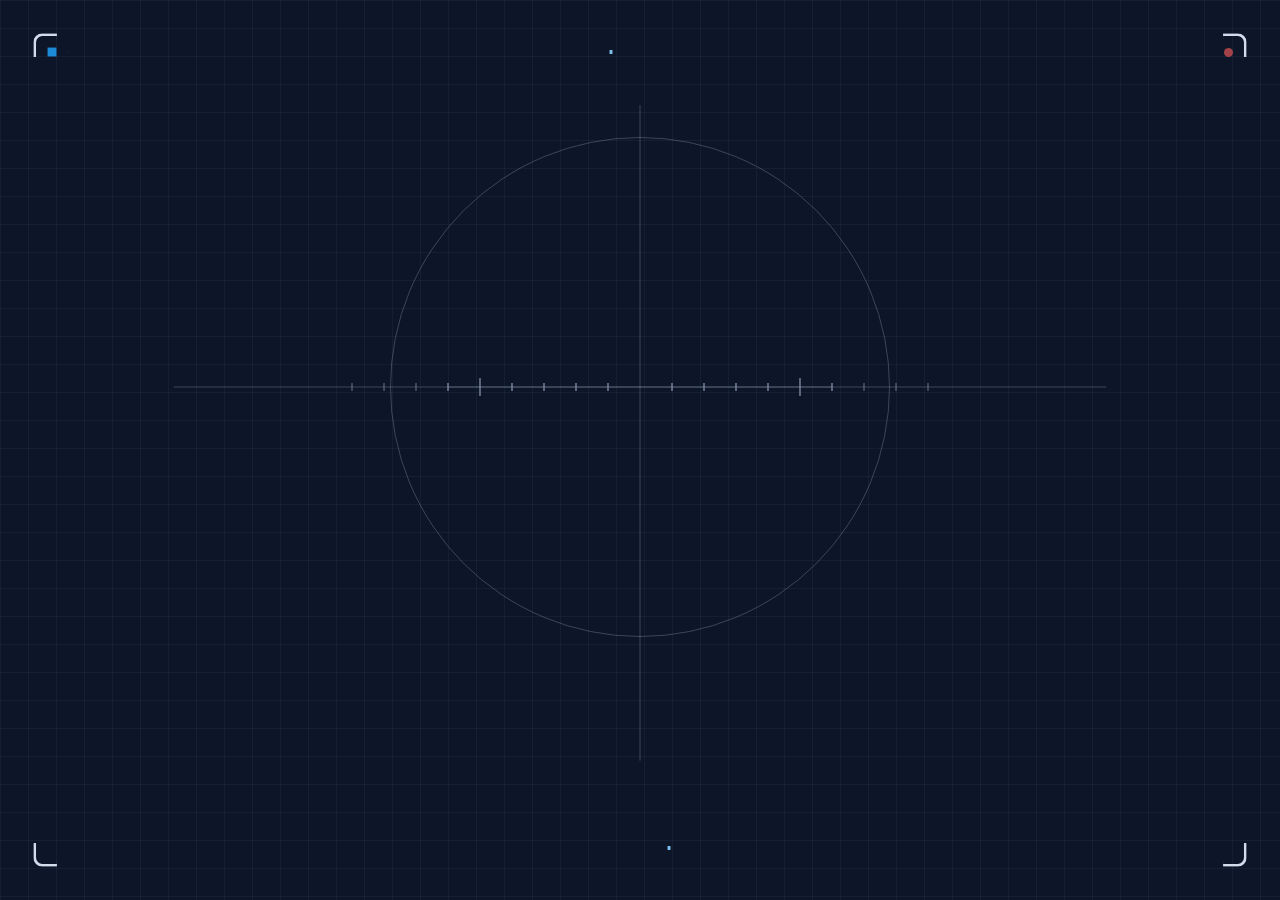
<file: site/index.html>
<!doctype html>
<html lang="en">
<head>
<meta charset="utf-8">
<meta name="viewport" content="width=device-width, initial-scale=1, viewport-fit=cover">
<title>dacint_liaoyuan</title>
<meta name="description" content="dacint_liaoyuan 的个人主页">
<meta name="theme-color" content="#f4f6f8">
<link rel="icon" href="data:image/svg+xml,%3Csvg xmlns='http://www.w3.org/2000/svg' viewBox='0 0 16 16'%3E%3Crect width='16' height='16' rx='3' fill='%233fafe0'/%3E%3Crect x='4.5' y='4.5' width='7' height='7' fill='none' stroke='white' stroke-width='1.5'/%3E%3C/svg%3E">
<link rel="preload" href="fonts/archivo-black-latin.woff2" as="font" type="font/woff2" crossorigin>
<link rel="preload" href="fonts/inter-latin.woff2" as="font" type="font/woff2" crossorigin>
<!-- The loading shell's critical style: it must cover the page before the stylesheet, the big
     pictures and main.js are in. It holds the whole shell (iris, dial, ruler), so a slow styles.css
     cannot delay it; it holds no lettering. Its lines use the stylesheet's colours, set here too. -->
<style>
  :root {
    --paper: #f4f6f8; --paper: color-mix(in srgb, #f4f6f8, #0d1628 calc(100% * var(--dark, 0)));
    --ink: #3c4458; --ink: color-mix(in srgb, #3c4458, #d3dcea calc(100% * var(--light, 0)));
    --ink-soft: #66748a; --ink-soft: color-mix(in srgb, #66748a, #8c9ab2 calc(100% * var(--light, 0)));
    --hair: rgba(60, 68, 88, 0.42); --hair: color-mix(in srgb, rgba(60, 68, 88, 0.42), rgba(196, 210, 234, 0.34) calc(100% * var(--light, 0)));
    --accent: #1c8ad7;
  }
  /* (no scrollbar for the page parsed before its styles: it never scrolls) */
  html, body { margin: 0; min-height: 100%; overflow: hidden; background: var(--paper, #f4f6f8); }
  /* Keep parsed HTML out of the first paint until the opening has its styles and first frame. */
  html.starting .stage, html.starting .stage *, html.starting .pointer { visibility: hidden !important; }
  .strip { opacity: 0; }
  /* The shell (boot.js): drawn in screen pixels round the shot's window, where the opening's guides
     cross. It fades in; at the handoff its paper goes (open) and the opening's first frame shows through
     its rim and ruler, which the opening then draws over. */
  .boot { position: fixed; inset: 0; z-index: 1000; background-color: var(--paper, #f4f6f8); opacity: 0; transition: opacity 0.32s ease, background-color 0.3s ease; }
  .boot[hidden] { display: none; }
  .boot.on { opacity: 1; }
  .boot.done { opacity: 0; pointer-events: none; }
  .boot.open { background-color: transparent; pointer-events: none; }
  .boot-lines { position: absolute; inset: 0; width: 100%; height: 100%; overflow: visible; fill: none; }
  .boot-lines .rim { stroke: var(--ink); stroke-width: 1; }
  .boot-lines .rim-hair, .boot-lines .rule { stroke: var(--hair); stroke-width: 0.75; }
  .boot-lines .blades { stroke: var(--ink); stroke-width: 0.8; }
  .boot-lines .hole { stroke: var(--accent); stroke-width: 1.3; stroke-linejoin: round; }
  .boot-lines .ticks { stroke: var(--ink-soft); stroke-width: 0.75; }
  .boot-lines .fill { stroke: var(--accent); stroke-width: 2.5; }
  /* the dial round the iris turns on its own, never as progress (a layer of its own, so it turns while
     the page is busy); its rim stands in only for a shell without boot.js */
  .boot-dial { position: absolute; left: var(--boot-x, 50%); top: var(--boot-y, 43%); width: calc(2.4 * var(--boot-r, min(140px, 25vw, 15.5vh))); aspect-ratio: 1; translate: -50% -50%; animation: boot-turn 12s linear infinite; transition: opacity 0.25s ease; }
  .boot-dial svg { display: block; width: 100%; height: 100%; overflow: visible; fill: none; stroke: var(--ink); stroke-width: 0.75; }
  .boot-dial * { vector-effect: non-scaling-stroke; }
  .boot.drawn .boot-dial circle { display: none; }
  .boot.opening .boot-dial { animation-play-state: paused; opacity: 0; }
  @keyframes boot-turn { to { rotate: 360deg; } }
  @media (prefers-reduced-motion: reduce) { .boot-dial { animation: none; } }
  /* Refresh/deep-link protection must hold before styles.css: hide the raw page, keep the last fill
     colour, and stop the unlaid-out stage from spilling while the main styles are still pending. */
  html.arriving body { visibility: hidden; }
  html.arriving { background: var(--arrive, #f4f6f8); }
  html.arriving .stage { position: fixed; inset: 0; width: 100vw; height: 100vh; overflow: hidden; }
</style>
<script>
  (() => {
    const root = document.documentElement;
    root.classList.add('starting');
    let stylesSettled = false, queued = false;
    const ready = () => {
      const boot = window.HOME_BOOT, stage = document.getElementById('stage');
      return boot && (boot.timedOut || (stylesSettled && boot.done && stage &&
        (stage.classList.contains('playing') || stage.classList.contains('idle'))));
    };
    const finish = () => {
      root.classList.remove('starting');
      observer.disconnect();
      clearTimeout(watchdog);
    };
    const reveal = () => {
      if (queued || !ready()) return;
      queued = true;
      requestAnimationFrame(() => {
        queued = false;
        if (ready()) finish();
      });
    };
    const observer = new MutationObserver(reveal);
    observer.observe(root, { subtree: true, childList: true, attributes: true, attributeFilter: ['class', 'style', 'hidden'] });
    // Boot owns resource timeouts. This only prevents a missing entry script from hiding the page forever.
    const watchdog = setTimeout(() => {
      if (!window.HOME_BOOT || window.HOME_BOOT.done) finish();
    }, 15000);
    window.__homeStyles = new Promise((resolve) => {
      window.__homeStylesDone = () => { stylesSettled = true; resolve(); reveal(); };
    });
  })();
</script>
<link rel="stylesheet" href="styles.css" media="print" onload="this.media='all'; window.__homeStylesDone && window.__homeStylesDone();" onerror="console.error('styles.css failed'); window.__homeStylesDone && window.__homeStylesDone();">
<noscript><link rel="stylesheet" href="styles.css"></noscript>
<!-- the time of day, before the first paint: a visit at night opens on the night paper. Inlined so a
     hanging external time.js cannot block body parsing or the loading shell. -->
<script>
window.HOME_TIME = (() => {
  'use strict';

  const DEG = Math.PI / 180;
  const PERIODS = ['day', 'dusk', 'night'];
  const MODES = ['auto', ...PERIODS];
  const SKY = { day: [8, 2], night: [-2, -8], period: 6 };
  const PAPER = [[244, 246, 248], [13, 22, 40]];
  const PREFS_KEY = 'home:prefs';
  const ZONES = {
    'Asia/Shanghai': [31.23, 121.47], 'Asia/Urumqi': [43.8, 87.58], 'Asia/Hong_Kong': [22.28, 114.15],
    'Asia/Macau': [22.2, 113.54], 'Asia/Taipei': [25.05, 121.5], 'Asia/Tokyo': [35.65, 139.74],
    'Asia/Seoul': [37.55, 126.97], 'Asia/Singapore': [1.28, 103.85], 'Asia/Kuala_Lumpur': [3.17, 101.7],
    'Asia/Bangkok': [13.75, 100.52], 'Asia/Ho_Chi_Minh': [10.75, 106.67], 'Asia/Saigon': [10.75, 106.67],
    'Asia/Manila': [14.58, 121], 'Asia/Jakarta': [-6.17, 106.8], 'Asia/Kolkata': [22.53, 88.37],
    'Asia/Calcutta': [22.53, 88.37], 'Asia/Dubai': [25.3, 55.3], 'Europe/Moscow': [55.76, 37.62],
    'Europe/London': [51.51, -0.12], 'Europe/Paris': [48.87, 2.33], 'Europe/Berlin': [52.5, 13.37],
    'America/New_York': [40.71, -74.01], 'America/Chicago': [41.85, -87.65], 'America/Denver': [39.74, -104.98],
    'America/Los_Angeles': [34.05, -118.24], 'America/Toronto': [43.65, -79.38], 'America/Vancouver': [49.27, -123.12],
    'America/Sao_Paulo': [-23.53, -46.62], 'Australia/Sydney': [-33.87, 151.22], 'Australia/Melbourne': [-37.82, 144.97],
    'Australia/Brisbane': [-27.47, 153.03], 'Australia/Perth': [-31.95, 115.85], 'Pacific/Auckland': [-36.87, 174.77],
  };

  const smooth = (a, b, x) => { const p = Math.min(1, Math.max(0, (x - a) / (b - a))); return p * p * (3 - 2 * p); };
  const days = ms => ms / 864e5 - 10957.5;

  function place(date) {
    let zone = '';
    try { zone = Intl.DateTimeFormat().resolvedOptions().timeZone || ''; } catch { /* (a browser without it) */ }
    if (ZONES[zone]) return ZONES[zone];
    const year = date.getFullYear(), jan = -new Date(year, 0, 1).getTimezoneOffset(), jul = -new Date(year, 6, 1).getTimezoneOffset();
    return [jan > jul || /^(Australia|Antarctica)\//.test(zone) ? -30 : 35, Math.min(jan, jul) / 4];
  }
  const [lat, lon] = place(new Date());

  function sunAt(ms) {
    const n = days(ms), g = (357.529 + 0.98560028 * n) * DEG;
    const ecliptic = (280.459 + 0.98564736 * n + 1.915 * Math.sin(g) + 0.02 * Math.sin(2 * g)) * DEG, tilt = (23.439 - 3.6e-7 * n) * DEG;
    const ra = Math.atan2(Math.cos(tilt) * Math.sin(ecliptic), Math.cos(ecliptic)), dec = Math.asin(Math.sin(tilt) * Math.sin(ecliptic));
    const hour = (280.46061837 + 360.98564736629 * n + lon) * DEG - ra;
    return Math.asin(Math.sin(lat * DEG) * Math.sin(dec) + Math.cos(lat * DEG) * Math.cos(dec) * Math.cos(hour)) / DEG;
  }

  function sunTimes(ms) {
    const HORIZON = -0.833, STEP = 6e5;
    let last = null, next = null, t0 = ms - 864e5, h0 = sunAt(t0) - HORIZON;
    for (let t = t0 + STEP; t <= ms + 864e5 && !next; t += STEP) {
      const h = sunAt(t) - HORIZON;
      if (h0 < 0 !== h < 0) {
        const event = { rise: h > 0, at: new Date(t - STEP * h / (h - h0)) };
        if (event.at <= ms) last = event;
        else next = event;
      }
      [t0, h0] = [t, h];
    }
    return { last, next };
  }

  function moonAt(ms) {
    const T = days(ms) / 36525, D = (297.8501921 + 445267.1114034 * T) * DEG;
    const M = (357.5291092 + 35999.0502909 * T) * DEG, Mm = (134.9633964 + 477198.8675055 * T) * DEG;
    const i = (180 - D / DEG - 6.289 * Math.sin(Mm) + 2.1 * Math.sin(M) - 1.274 * Math.sin(2 * D - Mm)
      - 0.658 * Math.sin(2 * D) - 0.214 * Math.sin(2 * Mm) - 0.11 * Math.sin(D)) * DEG;
    return { lit: (1 + Math.cos(i)) / 2, waxing: Math.sin(i) > 0 };
  }

  function at(date, mode) {
    const ms = +date, h = sunAt(ms), moon = moonAt(ms);
    const real = h > SKY.period ? 'day' : h < -SKY.period ? 'night' : 'dusk';
    const time = { mode: MODES.includes(mode) ? mode : 'auto', real, sun: sunTimes(ms), moon: { lit: moon.lit, right: moon.waxing !== lat < 0 } };
    if (time.mode !== 'auto') {
      const night = time.mode === 'night';
      return { ...time, period: time.mode, sky: PERIODS.indexOf(time.mode), dark: night ? 1 : 0, light: night ? 1 : 0 };
    }
    const p = smooth(SKY.period, -SKY.period, h), dark = p * p * (3 - 2 * p);
    const sky = smooth(SKY.day[0], SKY.day[1], h) + smooth(SKY.night[0], SKY.night[1], h);
    return { ...time, period: real, sky, dark, light: dark >= 0.5 ? 1 : 0 };
  }

  function paper(time, smoothly) {
    const root = document.documentElement;
    if (smoothly) root.classList.add('time-ease');
    root.style.setProperty('--dark', time.dark.toFixed(3));
    root.style.setProperty('--light', String(time.light));
    const meta = document.querySelector('meta[name="theme-color"]');
    if (meta) meta.content = `rgb(${PAPER[0].map((v, i) => Math.round(v + (PAPER[1][i] - v) * time.dark)).join(', ')})`;
  }

  let mode = 'auto';
  try { mode = (JSON.parse(sessionStorage.getItem(PREFS_KEY) || 'null') || {}).time; } catch { /* no storage: the time now */ }
  paper(at(new Date(), mode), false);
  return { PERIODS, MODES, at, paper };
})();
</script>
<!-- the opening's loading shell, before main.js: a first visit still waiting for its pictures 0.6 s
     after it was opened gets a camera iris over a ruler, not a blank page, and the pictures start coming
     in from here rather than once main.js is in (boot.js; no lettering). Async so a hanging request
     cannot block body parsing or main.js's own fallback controller. -->
<script src="boot.js" async fetchpriority="high"></script>
<!-- a visit that opens straight on the opening screen or a section (a refresh, a link to a section) is
     kept hidden until main.js can show it whole (arrive), so that it does not flash its first states on
     the way: the browser keeps the page it came from up meanwhile, or shows the fill's colour as it was
     last in this visit. The inline critical style keeps it hidden before styles.css; main.js's arrive()
     owns the normal reveal once the picture, its sharp layer, the fill, the fonts and the styles are ready.
     15 s is only a bounded safety fallback for a main.js that never arrives, not a readiness signal. -->
<script>
  (() => {
    let seen = false, fill = null;
    try {
      seen = Boolean(sessionStorage.getItem('home:opening-seen'));
      fill = sessionStorage.getItem('home:fill');
    } catch { /* no storage: the opening plays */ }
    if (!seen && !/^#(about|projects|contact|settings)$/.test(location.hash)) return;
    const root = document.documentElement;
    root.classList.add('arriving');
    if (fill) root.style.setProperty('--arrive', fill);
    setTimeout(() => root.classList.remove('arriving'), 15000);
  })();
</script>
</head>
<body>
<!-- The opening's loading shell (boot.js): a camera iris over a ruler, no lettering. It stays hidden
     until a first visit has waited 0.6 s for the opening's pictures; its look is in the critical style
     above, its lines are drawn by boot.js, and the dial is here so that it turns without it. -->
<div class="boot" id="boot" hidden>
  <svg class="boot-lines" aria-hidden="true"></svg>
  <div class="boot-dial" aria-hidden="true"><svg viewBox="-1.2 -1.2 2.4 2.4"><circle r="1"/><path d="M1.050 .000L1.170 .000M1.037 .164L1.106 .175M.999 .324L1.065 .346M.936 .477L.998 .508M.849 .617L.906 .658M.742 .742L.827 .827M.617 .849L.658 .906M.477 .936L.508 .998M.324 .999L.346 1.065M.164 1.037L.175 1.106M.000 1.050L.000 1.170M-.164 1.037L-.175 1.106M-.324 .999L-.346 1.065M-.477 .936L-.508 .998M-.617 .849L-.658 .906M-.742 .742L-.827 .827M-.849 .617L-.906 .658M-.936 .477L-.998 .508M-.999 .324L-1.065 .346M-1.037 .164L-1.106 .175M-1.050 .000L-1.170 .000M-1.037 -.164L-1.106 -.175M-.999 -.324L-1.065 -.346M-.936 -.477L-.998 -.508M-.849 -.617L-.906 -.658M-.742 -.742L-.827 -.827M-.617 -.849L-.658 -.906M-.477 -.936L-.508 -.998M-.324 -.999L-.346 -1.065M-.164 -1.037L-.175 -1.106M0 -1.050L0 -1.170M.164 -1.037L.175 -1.106M.324 -.999L.346 -1.065M.477 -.936L.508 -.998M.617 -.849L.658 -.906M.742 -.742L.827 -.827M.849 -.617L.906 -.658M.936 -.477L.998 -.508M.999 -.324L1.065 -.346M1.037 -.164L1.106 -.175"/></svg></div>
</div>
<main class="stage" id="stage">
  <!-- The paper, under the window: construction lines through the shot at the start, then
       ornaments in the margins (outline squares on diagonals, cross marks, pixel squares, bars in
       the bottom corners) and, with HELLO, butterflies and transparent blue-bird feather ornaments.
       No content in the margins; the window covers it all when it opens out. -->
  <svg class="guides" id="guides" aria-hidden="true">
    <defs>
      <pattern id="blinds" width="5" height="5" patternUnits="userSpaceOnUse" patternTransform="rotate(48)">
        <rect width="2" height="5"/>
      </pattern>
      <linearGradient id="fadeBar">
        <stop offset="0" stop-color="#1c8ad7"/><stop offset="1" stop-color="#bfe3f4"/>
      </linearGradient>
    </defs>
  </svg>

  <!-- The camera's window onto the world: sky above, the scene illustration below. It is a framed
       shot during the opening and opens out to the whole screen when the camera lands. -->
  <div class="window" id="window">
    <div class="world">
      <div class="sky" id="sky"></div>
      <!-- the stars and the moon at night, the evening star at dusk: fixed in the window -->
      <canvas class="stars" id="stars" aria-hidden="true"></canvas>
      <img class="cloud" data-sky="far" alt="" aria-hidden="true">
      <img class="cloud" data-sky="tower" alt="" aria-hidden="true">
      <img class="cloud" data-sky="mid" alt="" aria-hidden="true">
      <!-- the ground under the sky: the scene illustration, all of it, on its own colours spread
           round it where it leaves the window empty; on the opening screen the ornament is drawn on
           them (its planes, then its lines and birds; main.js) -->
      <div class="scene" id="scene">
        <div class="scene-fill" id="sceneFill" aria-hidden="true"><canvas></canvas><svg class="meet-planes" id="meetPlanes"></svg><svg class="meet" id="meet"></svg><canvas class="scene-light" id="sceneLight"></canvas></div>
        <div class="scene-pic" id="scenePic">
          <div class="scene-push" id="scenePush">
            <div class="scene-breath">
              <img class="far" id="sceneFar" alt="">
              <img class="near" id="sceneNear" alt="" aria-hidden="true">
            </div>
          </div>
        </div>
      </div>
      <!-- the cloud sea: a deck of low cloud lying on the picture, the surf's high tide -->
      <canvas class="sea" id="sea" aria-hidden="true"></canvas>
      <img class="cloud" data-sky="near" alt="" aria-hidden="true">
    </div>

    <!-- A strip of semiconductor equations across the sky, after the strips of atmospheric
         equations in the Adachi video. Decoration only: the light washes it out long before the
         end, and the final screen has no equations. -->
    <div class="strip" id="strip" aria-hidden="true">
      <div class="row">
        <!-- electron current: drift plus diffusion -->
        <math><msub><mi>J</mi><mi>n</mi></msub><mo>=</mo><mi>q</mi><msub><mi>μ</mi><mi>n</mi></msub><mi>n</mi><mi>E</mi><mo>+</mo><mi>q</mi><msub><mi>D</mi><mi>n</mi></msub><mfrac><mrow><mo>∂</mo><mi>n</mi></mrow><mrow><mo>∂</mo><mi>x</mi></mrow></mfrac></math>
        <!-- hole current -->
        <math><msub><mi>J</mi><mi>p</mi></msub><mo>=</mo><mi>q</mi><msub><mi>μ</mi><mi>p</mi></msub><mi>p</mi><mi>E</mi><mo>−</mo><mi>q</mi><msub><mi>D</mi><mi>p</mi></msub><mfrac><mrow><mo>∂</mo><mi>p</mi></mrow><mrow><mo>∂</mo><mi>x</mi></mrow></mfrac></math>
        <!-- electron continuity -->
        <math><mfrac><mrow><mo>∂</mo><mi>n</mi></mrow><mrow><mo>∂</mo><mi>t</mi></mrow></mfrac><mo>=</mo><mfrac><mn>1</mn><mi>q</mi></mfrac><mfrac><mrow><mo>∂</mo><msub><mi>J</mi><mi>n</mi></msub></mrow><mrow><mo>∂</mo><mi>x</mi></mrow></mfrac><mo>+</mo><msub><mi>G</mi><mi>n</mi></msub><mo>−</mo><msub><mi>R</mi><mi>n</mi></msub></math>
        <!-- Poisson's equation -->
        <math><mfrac><mrow><msup><mo>∂</mo><mn>2</mn></msup><mi>ψ</mi></mrow><mrow><mo>∂</mo><msup><mi>x</mi><mn>2</mn></msup></mrow></mfrac><mo>=</mo><mo>−</mo><mfrac><mi>q</mi><msub><mi>ε</mi><mi>si</mi></msub></mfrac><mrow><mo>(</mo><mi>p</mi><mo>−</mo><mi>n</mi><mo>+</mo><msubsup><mi>N</mi><mi>D</mi><mo>+</mo></msubsup><mo>−</mo><msubsup><mi>N</mi><mi>A</mi><mo>−</mo></msubsup><mo>)</mo></mrow></math>
      </div>
      <div class="row">
        <!-- MOSFET square law -->
        <math><msub><mi>I</mi><mi>D</mi></msub><mo>=</mo><mfrac><mrow><msub><mi>μ</mi><mi>n</mi></msub><msub><mi>C</mi><mi>ox</mi></msub></mrow><mn>2</mn></mfrac><mfrac><mi>W</mi><mi>L</mi></mfrac><msup><mrow><mo>(</mo><msub><mi>V</mi><mi>GS</mi></msub><mo>−</mo><msub><mi>V</mi><mi>th</mi></msub><mo>)</mo></mrow><mn>2</mn></msup></math>
        <!-- threshold voltage -->
        <math><msub><mi>V</mi><mi>th</mi></msub><mo>=</mo><msub><mi>V</mi><mi>FB</mi></msub><mo>+</mo><mn>2</mn><msub><mi>φ</mi><mi>F</mi></msub><mo>+</mo><mfrac><msqrt><mn>2</mn><mi>q</mi><msub><mi>ε</mi><mi>si</mi></msub><msub><mi>N</mi><mi>A</mi></msub><mrow><mo>(</mo><mn>2</mn><msub><mi>φ</mi><mi>F</mi></msub><mo>)</mo></mrow></msqrt><msub><mi>C</mi><mi>ox</mi></msub></mfrac></math>
        <!-- Einstein relation -->
        <math><msub><mi>D</mi><mi>n</mi></msub><mo>=</mo><mfrac><mrow><mi>k</mi><mi>T</mi></mrow><mi>q</mi></mfrac><msub><mi>μ</mi><mi>n</mi></msub></math>
        <!-- dynamic power -->
        <math><msub><mi>P</mi><mi>dyn</mi></msub><mo>=</mo><mi>α</mi><msub><mi>C</mi><mi>L</mi></msub><msubsup><mi>V</mi><mi>DD</mi><mn>2</mn></msubsup><mi>f</mi></math>
        <span class="tail"><i></i><i></i><i></i></span>
      </div>
    </div>
    <div class="glow" id="glow" aria-hidden="true"></div>
    <!-- sakura petals riding in on the light -->
    <canvas class="petals" id="petals" aria-hidden="true"></canvas>
    <!-- a shade behind the section index, so the white index holds on bright pictures (the one
         behind the name hangs on the name itself) -->
    <div class="index-shade" id="indexShade" aria-hidden="true"></div>

    <svg class="lens" id="lens" aria-hidden="true"></svg>
    <!-- the surf: in the fall the sky comes up the window like the tide, in cloud and blue sky, the
         top edge being the shore; the petals, the marks and the speed lines run up under it -->
    <canvas class="surf" id="surf" aria-hidden="true"></canvas>
    <div class="tiles" id="tiles" aria-hidden="true"></div>
    <div class="window-flash" id="windowFlash" aria-hidden="true"></div>
  </div>

  <svg class="flock" id="flock" aria-hidden="true"></svg>
  <svg class="hello" id="hello" aria-hidden="true"></svg>
  <canvas class="dust" id="dust" aria-hidden="true"></canvas>

  <!-- Viewfinder marks round the screen edge, after the blue-sky film: corners, three small
       squares, two dash groups, side meters and a record light, plus a ruler beside the window
       during the shot. They stay (in white) over the opened picture. -->
  <div class="hud" id="hud" aria-hidden="true">
    <i class="corner tl"></i><i class="corner tr"></i><i class="corner bl"></i><i class="corner br"></i>
    <div class="marks"><i></i><i></i><i></i></div>
    <div class="dashes top"><i></i><i></i><i></i><i></i></div>
    <div class="dashes bottom"><i></i><i></i><i></i><i></i></div>
    <svg class="meters" id="meters"><path class="ticks" id="meterTicks"/><path class="ticks" id="meterTicksRight"/><line class="level" id="meterLevel"/></svg>
    <div class="rec"><i></i></div>
    <div class="ruler" id="ruler"></div>
  </div>

  <header class="identity" id="identity">
    <div class="deco top" aria-hidden="true"><i data-part="thick"></i><i data-part="thin"></i></div>
    <h1 class="name">dacint_liaoyuan</h1>
    <div class="deco bottom" aria-hidden="true">
      <i data-part="dot"></i><i data-part="dash"></i><i data-part="square"></i><i data-part="blinds"></i>
    </div>
  </header>

  <!-- The section index, like a viewfinder's focus points: a numbered square for the opening
       screen, one for each section and the last one for the settings, on a focus scale (main.js
       draws it). Opening a section docks the window aside and the panel below fills the paper beside
       it. A square's title comes up beside it only while the pointer rests on it or the keyboard's
       focus is on it (an open section shows its own). The digit keys open them too (the keys are
       drawn only on the settings' keyboard, not beside the squares). -->
  <nav class="index" id="index" aria-label="Sections">
    <a href="#" data-tab="home" aria-label="Home" aria-keyshortcuts="0"><b aria-hidden="true">00</b></a>
    <a href="#about" data-tab="about" aria-keyshortcuts="1"><span>ABOUT</span><b aria-hidden="true">01</b></a>
    <a href="#projects" data-tab="projects" aria-keyshortcuts="2"><span>PROJECTS</span><b aria-hidden="true">02</b></a>
    <a href="#contact" data-tab="contact" aria-keyshortcuts="3"><span>CONTACT</span><b aria-hidden="true">03</b></a>
    <a href="#settings" data-tab="settings" aria-keyshortcuts="4"><span>SETTINGS</span><b aria-hidden="true">04</b></a>
    <i class="brackets" aria-hidden="true"></i>
  </nav>

  <!-- The divider between the docked picture and the section, on a wide screen: drag it to give the
       picture more or less of the width (double-click: the usual split); B, or Enter on it, folds the
       picture away behind the section, and then it waits on the screen's left edge to bring the
       picture back (a click: as it was; a drag: as wide as dragged). -->
  <div class="divider" id="divider" role="separator" tabindex="0" aria-orientation="vertical" aria-controls="window"
       aria-label="Picture width" aria-valuemin="0" aria-valuemax="100" aria-keyshortcuts="B" hidden>
    <i class="grip" aria-hidden="true"></i>
  </div>

  <!-- The sections, and the settings after them. Grey bars (.sk) stand in for the words until they
       are written. With the picture folded away the section comes back in a wide column across the
       middle of the screen, laid out across it, in white on a frosted block straight on the picture. -->
  <div class="panel" id="panel" inert>
    <section class="pane" data-tab="about" aria-labelledby="about-title" tabindex="-1" hidden>
      <!-- The words come from content/about.zh.md and about.en.md (tools/build_about.py writes them
           in between the markers; edit those files, not this). With both written, a 中 / EN switch
           by the title picks the language (main.js). -->
      <div class="pane-head">
        <h2 class="pane-title" id="about-title">ABOUT</h2>
        <!-- about-switch:start -->
        <div class="lang-switch" id="langSwitch" role="group" aria-label="Language">
          <button type="button" data-lang="zh" lang="zh-CN" aria-pressed="true">中</button>
          <button type="button" data-lang="en" lang="en" aria-pressed="false">EN</button>
        </div>
        <!-- about-switch:end -->
      </div>
      <div class="pane-rules" aria-hidden="true"><i></i><i></i></div>
      <div class="about-text">
        <!-- about-text:start -->
        <div class="about-lang" data-lang="zh" lang="zh-CN">
          <p>【示例，请换成你自己的介绍】这里是 ABOUT 的第一段。你可以在编辑器里随手折行，网页上会接成一整段，中文之间不会多出空格。<strong>加粗的字</strong>会显示成粗体。</p>
          <p>这是第二段：空一行就是新段落。站外链接像 <a href="https://github.com/dacintliaoyuan" target="_blank" rel="noopener">GitHub<span class="sr-only">（在新标签页打开）</span></a> 这样写，会在新标签页打开；站内链接像 <a href="#projects">看看项目</a> 这样写，会在本页跳转。</p>
        </div>
        <div class="about-lang" data-lang="en" lang="en" hidden>
          <p>[Sample — replace with your own words] This is the first paragraph of ABOUT. Lines broken in the editor are joined into one paragraph, with a space between English words. <strong>Bold words</strong> show in bold.</p>
          <p>A blank line starts a second paragraph. A link elsewhere, like <a href="https://github.com/dacintliaoyuan" target="_blank" rel="noopener">GitHub<span class="sr-only"> (opens in a new tab)</span></a>, opens in a new tab; one on the page, like <a href="#projects">the projects</a>, stays here.</p>
        </div>
        <!-- about-text:end -->
      </div>
    </section>
    <section class="pane" data-tab="projects" aria-labelledby="projects-title" tabindex="-1" hidden>
      <h2 class="pane-title" id="projects-title">PROJECTS</h2>
      <div class="pane-rules" aria-hidden="true"><i></i><i></i></div>
      <!-- specimen plates, two to a row: a picture over a dimension line, a name and a line or two -->
      <div class="projects" aria-hidden="true">
        <article class="plate">
          <div class="plate-shot"><i class="cross"></i><i class="tick tl"></i><i class="tick br"></i></div>
          <div class="plate-dim"></div><i class="sk head" style="--w: 70%"></i><i class="sk" style="--w: 92%"></i><i class="sk" style="--w: 58%"></i>
        </article>
        <article class="plate">
          <div class="plate-shot"><i class="cross"></i><i class="tick tl"></i><i class="tick br"></i></div>
          <div class="plate-dim"></div><i class="sk head" style="--w: 70%"></i><i class="sk" style="--w: 92%"></i><i class="sk" style="--w: 58%"></i>
        </article>
        <article class="plate">
          <div class="plate-shot"><i class="cross"></i><i class="tick tl"></i><i class="tick br"></i></div>
          <div class="plate-dim"></div><i class="sk head" style="--w: 70%"></i><i class="sk" style="--w: 92%"></i><i class="sk" style="--w: 58%"></i>
        </article>
        <article class="plate">
          <div class="plate-shot"><i class="cross"></i><i class="tick tl"></i><i class="tick br"></i></div>
          <div class="plate-dim"></div><i class="sk head" style="--w: 70%"></i><i class="sk" style="--w: 92%"></i><i class="sk" style="--w: 58%"></i>
        </article>
      </div>
    </section>
    <!-- How to reach the owner: GitHub (opens in a new tab) and e-mail (a click copies the address,
         which main.js puts together from data-user and data-host so that it is not written out in the
         page). Each shows a label over the account and a mark for what a click does. -->
    <section class="pane" data-tab="contact" aria-labelledby="contact-title" tabindex="-1" hidden>
      <h2 class="pane-title" id="contact-title">CONTACT</h2>
      <div class="pane-rules" aria-hidden="true"><i></i><i></i></div>
      <ul class="contact">
        <li>
          <a class="reach" href="https://github.com/dacintliaoyuan" target="_blank" rel="noopener">
            <span class="ico" aria-hidden="true"><svg viewBox="0 0 24 24"><path class="fill" d="M12 .5a11.5 11.5 0 0 0-3.64 22.41c.58.1.79-.25.79-.56v-2c-3.2.7-3.88-1.37-3.88-1.37-.52-1.33-1.28-1.69-1.28-1.69-1.04-.71.08-.7.08-.7 1.16.08 1.77 1.19 1.77 1.19 1.03 1.76 2.7 1.25 3.36.96.1-.75.4-1.25.73-1.54-2.56-.29-5.25-1.28-5.25-5.68 0-1.25.45-2.28 1.18-3.08-.12-.29-.51-1.46.11-3.04 0 0 .97-.31 3.17 1.18a11 11 0 0 1 5.77 0c2.2-1.49 3.17-1.18 3.17-1.18.62 1.58.23 2.75.11 3.04.74.8 1.18 1.83 1.18 3.08 0 4.41-2.69 5.39-5.26 5.67.41.36.78 1.06.78 2.14v3.17c0 .31.21.67.8.56A11.5 11.5 0 0 0 12 .5z"/></svg></span>
            <span class="reach-text"><b>GITHUB</b><span class="reach-id">@dacintliaoyuan</span><span class="sr-only"> (opens in a new tab)</span></span>
            <svg class="reach-go" viewBox="0 0 24 24" aria-hidden="true"><path d="M7 17 17 7M9 7h8v8"/></svg>
          </a>
        </li>
        <li>
          <button class="reach" type="button" id="mail" data-user="dacint0721" data-host="gmail.com">
            <span class="ico" aria-hidden="true"><svg viewBox="0 0 24 24"><rect x="3.5" y="6" width="17" height="12"/><path d="M3.5 7l8.5 6 8.5-6"/></svg></span>
            <span class="reach-text"><b>EMAIL</b><span class="reach-id"></span></span>
            <svg class="reach-go" viewBox="0 0 24 24" aria-hidden="true"><g class="copy"><rect x="8.5" y="8.5" width="11" height="11" rx="1.5"/><path d="M15.5 8.5v-3h-11v11h4"/></g><path class="done" d="M5 12.5l4.5 4.5L19 7.5"/></svg>
          </button>
          <span class="sr-only" id="mailSaid" aria-live="polite"></span>
        </li>
      </ul>
    </section>
    <!-- The settings (04), opened like a section; they fold the picture away by themselves, so its
         blur shows. Blur: the frosted block behind a section's text, and the picture itself (each
         ruler runs from none to the most, a taller tick at the usual). Time: the time of day the sky,
         the page and the pictures follow, the visitor's own (auto) or one chosen, with what it is now
         and the sun's last and next rising or setting under them (main.js). Background: the scene
         illustration, a random one or one kept for the visit (main.js adds a tile for each, cropped as
         the picture fills the screen). Shortcuts: a 75% keyboard with the page's own keys in blue;
         main.js draws it, says what a key does when it is pointed at and lights the keys pressed. A
         phone gets the time and the pictures only. -->
    <section class="pane settings" data-tab="settings" aria-labelledby="settings-title" tabindex="-1" hidden>
      <div class="set-lead">
        <h2 class="pane-title" id="settings-title">SETTINGS</h2>
        <div class="pane-rules" aria-hidden="true"><i></i><i></i></div>
        <div class="set-part set-blur">
          <h3 class="set-head">BLUR</h3>
          <label class="set-row"><span>Behind text</span><input class="ruler" id="glass" type="range" min="0" max="1" step="0.05" value="0.5" style="--def: 0.5"></label>
          <label class="set-row"><span>Whole picture</span><input class="ruler" id="blur" type="range" min="0" max="1" step="0.05" value="0" style="--def: 0"></label>
        </div>
        <div class="set-part set-time">
          <h3 class="set-head" id="time-title">TIME</h3>
          <div class="times" id="times" role="group" aria-labelledby="time-title">
            <button class="time" type="button" data-time="auto" aria-label="Auto" aria-pressed="true">
              <svg viewBox="0 0 24 24" aria-hidden="true"><circle cx="12" cy="12" r="8.5"/><path d="M12 6.5V12l3.5 2.2"/></svg>
              <span aria-hidden="true">AUTO</span>
            </button>
            <button class="time" type="button" data-time="day" aria-label="Day" aria-pressed="false">
              <svg viewBox="0 0 24 24" aria-hidden="true"><circle cx="12" cy="12" r="4"/><path d="M12 3v2M12 19v2M3 12h2M19 12h2M5.6 5.6 7 7M17 17l1.4 1.4M5.6 18.4 7 17M17 7l1.4-1.4"/></svg>
              <span aria-hidden="true">DAY</span>
            </button>
            <button class="time" type="button" data-time="dusk" aria-label="Dusk" aria-pressed="false">
              <svg viewBox="0 0 24 24" aria-hidden="true"><path d="M3 17h18M6.5 17a5.5 5.5 0 0 1 11 0M12 6.5v2M6 9.5l1.3 1.3M18 9.5l-1.3 1.3M8 21h8"/></svg>
              <span aria-hidden="true">DUSK</span>
            </button>
            <button class="time" type="button" data-time="night" aria-label="Night" aria-pressed="false">
              <svg viewBox="0 0 24 24" aria-hidden="true"><path d="M15 4.2a8 8 0 1 0 4.8 13.6A6.4 6.4 0 0 1 15 4.2Z"/></svg>
              <span aria-hidden="true">NIGHT</span>
            </button>
          </div>
          <p class="time-now" id="timeNow"></p>
        </div>
      </div>
      <div class="set-part set-bg">
        <h3 class="set-head" id="background-title">BACKGROUND</h3>
        <div class="picks" id="picks" role="group" aria-labelledby="background-title">
          <button class="pick random" type="button" aria-label="Random" aria-pressed="true">
            <svg viewBox="0 0 24 24" aria-hidden="true"><path d="M3 7h3.5c4.5 0 6.5 10 11 10H21M17.5 13.5 21 17l-3.5 3.5M3 17h3.5c1.6 0 2.8-1.3 3.8-3M21 7h-3.5c-1.6 0-2.8 1.3-3.8 3M17.5 3.5 21 7l-3.5 3.5"/></svg>
            <span aria-hidden="true">RANDOM</span>
          </button>
        </div>
      </div>
      <div class="set-part set-keys">
        <h3 class="set-head" id="shortcuts-title">SHORTCUTS</h3>
        <div class="kb" id="kb" aria-hidden="true"></div>
        <div class="kb-say" id="kbSay" aria-hidden="true"></div>
        <ul class="sr-only" id="kbList" aria-labelledby="shortcuts-title"></ul>
      </div>
    </section>
  </div>

  <button class="replay" id="replay" type="button" aria-label="Replay intro" aria-keyshortcuts="R">
    <svg viewBox="0 0 24 24" aria-hidden="true"><path d="M4.5 12a7.5 7.5 0 1 0 2.2-5.3M4.5 4v4h4"/></svg>
  </button>

  <div class="shutter" id="shutter" aria-hidden="true"></div>
</main>
<script src="assets/manifest.js" defer></script>
<script src="pointer-art.js" defer></script>
<script src="pointer.js" defer></script>
<script src="main.js" defer></script>
</body>
</html>
</file>
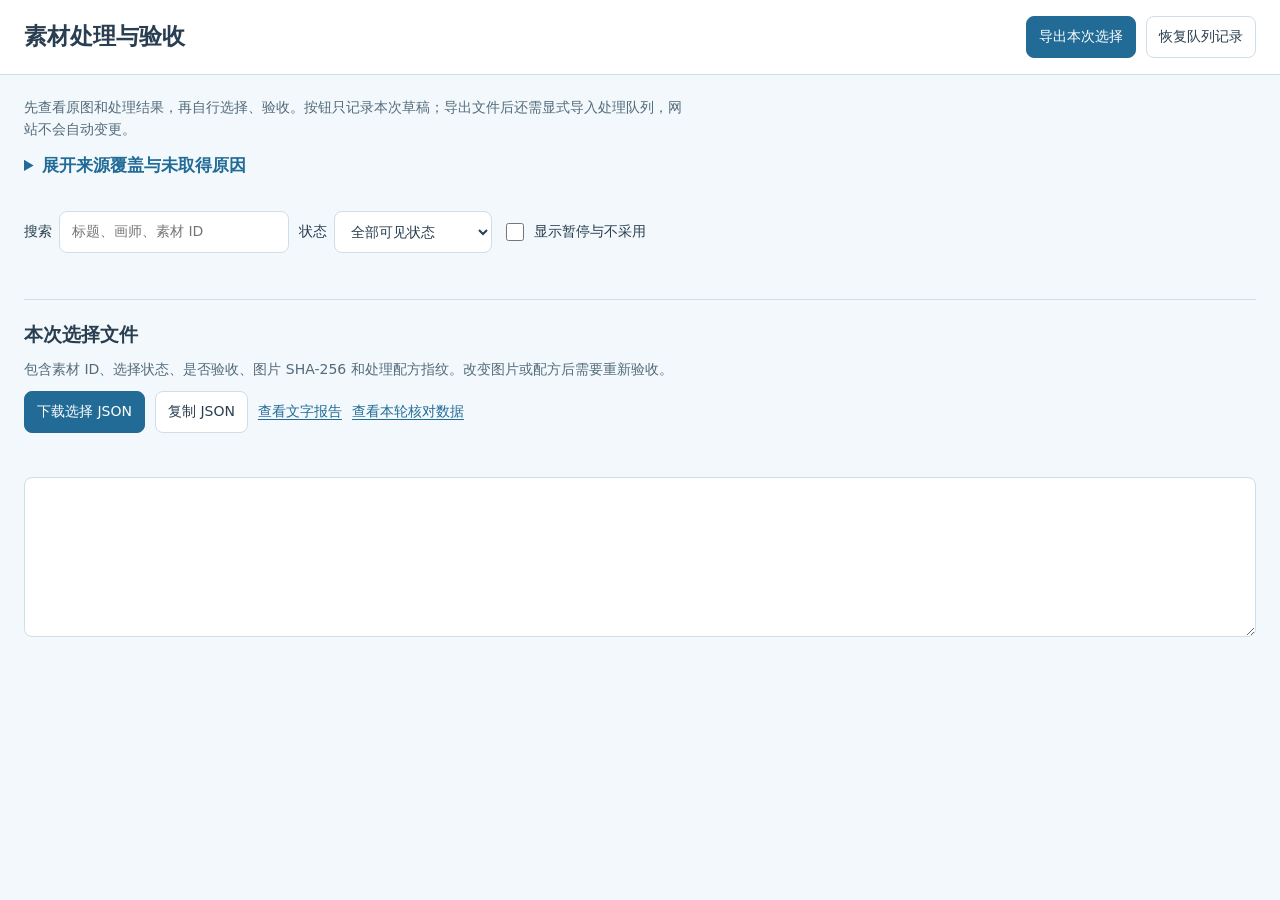
<file: tools/art_pipeline_review.html>
<!doctype html>
<html lang="zh-CN">
<head>
<meta charset="utf-8"><meta name="viewport" content="width=device-width,initial-scale=1">
<title>素材处理与验收</title>
<style>
:root{color-scheme:light;--paper:#fff;--surface:#f2f8fb;--ink:#293e50;--muted:#536b7b;--line:#cfdee7;--blue:#216b96;--tint:#deedf5;--warn:#913f2d;--warn-bg:#fff0e8;--ok:#246044;--ok-bg:#e4f3e9}
*{box-sizing:border-box}body{margin:0;color:var(--ink);background:var(--surface);font:14px/1.55 system-ui,"Microsoft YaHei",sans-serif}a{color:var(--blue);text-underline-offset:3px}button,input,select,textarea{font:inherit;color:inherit}button,select,input[type=search]{border:1px solid var(--line);border-radius:8px;background:var(--paper);min-height:42px;padding:8px 12px}button{cursor:pointer}button:hover:not(:disabled),select:hover{border-color:var(--blue)}button:active:not(:disabled){background:var(--tint)}button:disabled{opacity:.55;cursor:not-allowed}.primary{background:var(--blue);color:var(--paper);border-color:var(--blue)}.primary:active:not(:disabled){background:#185779}button:focus-visible,a:focus-visible,input:focus-visible,select:focus-visible,summary:focus-visible,textarea:focus-visible,[tabindex]:focus-visible{outline:2px solid var(--blue);outline-offset:3px}input,textarea{caret-color:var(--blue)}::selection{background:#badced;color:var(--ink)}*{scrollbar-color:#86aabd var(--surface);scrollbar-width:thin}[hidden]{display:none!important}h1{font-size:23px;line-height:1.3;margin:0}h2{font-size:19px;margin:0 0 10px}p{margin:0 0 10px}.hint,.meta{color:var(--muted)}.hint{max-width:74ch}.meta,.count{font-variant-numeric:tabular-nums}header{padding:16px 24px;border-bottom:1px solid var(--line);background:var(--paper);display:flex;align-items:center;justify-content:space-between;gap:12px;flex-wrap:wrap}.actions,.controls,.filters{display:flex;align-items:center;gap:10px;flex-wrap:wrap}main{max-width:1560px;margin:auto;padding:22px 24px}.coverage{margin-bottom:24px}.coverage>summary{font-size:17px;font-weight:650;cursor:pointer;padding:0 0 8px;color:var(--blue)}.source-counts{color:var(--muted);margin-bottom:12px}.source-scroll{overflow:auto;border-top:1px solid var(--line)}table{border-collapse:collapse;width:100%;min-width:650px}th,td{text-align:left;vertical-align:top;padding:10px;border-bottom:1px solid var(--line)}th{font-weight:600;color:var(--muted);white-space:nowrap}td{max-width:400px;overflow-wrap:anywhere}.source-note{white-space:pre-wrap;margin-top:6px}.source-detail{font-size:13px;color:var(--muted)}.filters{margin:18px 0}.filters label{display:flex;align-items:center;gap:7px}.filters input[type=search]{width:230px;max-width:100%;min-width:0}.filters input[type=checkbox]{accent-color:var(--blue);width:18px;height:18px}.count{color:var(--muted)}.grid{display:grid;grid-template-columns:repeat(4,minmax(0,1fr));gap:20px}.artwork{min-width:0;background:var(--paper);border:1px solid var(--line);border-radius:12px;overflow:hidden;scroll-margin-top:18px}.preview{display:flex;align-items:center;justify-content:center;background:#e8f0f5;height:275px;text-decoration:none;color:var(--muted);cursor:zoom-in}.preview img{display:block;width:100%;height:100%;object-fit:contain}.art-body{padding:13px;display:grid;gap:9px}.art-body h2{font-size:16px;line-height:1.45;margin:0;overflow-wrap:anywhere}.art-body p{margin:0;overflow-wrap:anywhere}.tags{display:flex;gap:6px;flex-wrap:wrap}.tag{font-size:12px;padding:2px 7px;border-radius:4px;background:var(--tint);color:#285c78}.tag.ok{background:var(--ok-bg);color:var(--ok)}.tag.warn{background:var(--warn-bg);color:var(--warn)}.warning{color:var(--warn);white-space:pre-wrap}.decision{display:flex;gap:8px;align-items:center;flex-wrap:wrap}.decision select{flex:1;min-width:0}.approve{width:100%}.stages{font-size:13px}.stages summary{color:var(--blue);cursor:pointer}.stage-row{display:flex;justify-content:space-between;gap:12px;padding-top:5px;overflow-wrap:anywhere}.stage-reason{color:var(--muted);white-space:pre-wrap;margin-top:4px}.export{margin-top:28px;border-top:1px solid var(--line);padding-top:20px}.export textarea{width:100%;height:160px;resize:vertical;border:1px solid var(--line);border-radius:8px;background:var(--paper);padding:12px;font:12px/1.5 Consolas,monospace}.export-status{min-height:24px;color:var(--muted);margin:10px 0}.empty{grid-column:1/-1;padding:22px 0}.detail-heading{margin-bottom:14px;display:flex;justify-content:space-between;align-items:start;gap:14px;flex-wrap:wrap}.detail-heading h2{font-size:21px}.detail-layout{display:grid;grid-template-columns:minmax(0,1fr) 280px;gap:20px}.detail-toolbar{display:flex;gap:8px;align-items:center;flex-wrap:wrap;margin-bottom:10px}.detail-toolbar select{max-width:100%}.zoom-range{display:flex;gap:8px;align-items:center}.zoom-range input{width:125px;accent-color:var(--blue)}.viewport{height:70vh;min-height:320px;overflow:auto;background:#e4edf2;border:1px solid var(--line);border-radius:8px;cursor:grab;touch-action:pan-x pan-y}.viewport.dragging{cursor:grabbing;user-select:none}.canvas{width:max-content;min-width:100%;min-height:100%;display:flex;align-items:center;justify-content:center}.canvas img{display:block;max-width:none;max-height:none;flex:none;user-select:none;-webkit-user-drag:none}.image-state{padding:24px;max-width:65ch}.detail-side{min-width:0}.detail-side .decision{margin-top:12px}.detail-side h3{font-size:15px;margin:24px 0 8px}.detail-side p{overflow-wrap:anywhere}.detail-side .controls{margin-top:12px}.recipe{white-space:pre-wrap;overflow-wrap:anywhere;font-size:12px;max-height:210px;overflow:auto;margin:0;padding:10px;background:var(--paper);border:1px solid var(--line);border-radius:8px}.details-note{margin-top:10px}.keyboard-note{font-size:12px;color:var(--muted);margin-top:8px}.view-label{font-variant-numeric:tabular-nums;color:var(--muted)}
.decision label{display:flex;align-items:center;gap:8px;width:100%;min-width:0}.source-counts{font-variant-numeric:tabular-nums}
.analysis-group{padding:12px 0;border-top:1px solid var(--line)}.analysis-group h3{font-size:15px;margin:0 0 8px}.analysis-row{margin:10px 0}.analysis-links{display:flex;flex-wrap:wrap;gap:6px 14px;margin-bottom:5px}.analysis-evidence{white-space:pre-wrap;overflow-wrap:anywhere;margin:0;font:12px/1.55 Consolas,monospace;color:var(--muted)}
@media(max-width:1150px){.grid{grid-template-columns:repeat(3,minmax(0,1fr))}.preview{height:260px}.detail-layout{grid-template-columns:minmax(0,1fr) 245px}}
@media(max-width:850px){.grid{grid-template-columns:repeat(2,minmax(0,1fr))}.detail-layout{grid-template-columns:1fr}.detail-side{display:grid;grid-template-columns:1fr 1fr;gap:12px}.detail-side>div{min-width:0}.detail-side h3{margin-top:12px}.viewport{height:65vh}}
@media(max-width:520px){header{padding:14px 12px}main{padding:16px 12px}h1{font-size:21px}.grid{gap:12px}.preview{height:205px}.art-body{padding:10px;gap:8px}.art-body h2{font-size:14px}.art-body .meta{font-size:12px}.decision select{padding:8px}.filters{gap:10px}.filters label:has(input[type=search]){width:100%}.filters input[type=search]{flex:1;width:auto}.detail-side{display:block}.detail-toolbar button{padding:8px 10px}.viewport{min-height:280px}.zoom-range input{width:100px}.detail-toolbar .zoom-range{flex:1}.actions{width:100%}.actions button{flex:1}.source-scroll{margin-right:-4px}}
</style>
</head>
<body>
<header><h1>素材处理与验收</h1><div class="actions"><a id="backToList" href="index.html" hidden>返回素材列表</a><button id="exportTop" class="primary" type="button">导出本次选择</button><button id="resetDraft" type="button">恢复队列记录</button></div></header>
<main>
<section id="listPage">
<p class="hint">先查看原图和处理结果，再自行选择、验收。按钮只记录本次草稿；导出文件后还需显式导入处理队列，网站不会自动变更。</p>
<p id="sourceCounts" class="source-counts"></p><details class="coverage"><summary>展开来源覆盖与未取得原因</summary><div class="source-scroll"><table><thead><tr><th>来源／范围</th><th>检查状态</th><th>原因与证据</th><th>关联素材</th></tr></thead><tbody id="sourceRows"></tbody></table></div></details>
<p id="analysisWarning" class="warning" role="status" hidden></p><details id="analysisPanel" class="coverage" hidden><summary>程序检查提名 <span id="analysisCounts" class="count"></span></summary><p class="hint">检查针对原始输入；尺寸提示不代表最终高清稿不合格。重复、相似和黑白结果仅供人工选择，不会自动排除素材或改变验收。缺图与检查失败会单独指出。</p><div id="analysisGroups"></div></details>
<div class="filters"><label>搜索<input id="query" type="search" placeholder="标题、画师、素材 ID"></label><label>状态<select id="decisionFilter"><option value="">全部可见状态</option><option value="pending">待选择</option><option value="selected">已选择</option><option value="review">待验收／验收失效</option><option value="approved">已验收</option><option value="paused">暂停</option><option value="excluded">不采用</option></select></label><label><input id="showInactive" type="checkbox">显示暂停与不采用</label><span id="shownCount" class="count" aria-live="polite"></span></div>
<div id="grid" class="grid"></div>
</section>
<section id="detailPage" hidden>
<div class="detail-heading"><div><h2 id="detailTitle"></h2><p id="detailMeta" class="meta"></p></div><div class="controls"><a id="previousItem">上一张</a><a id="nextItem">下一张</a></div></div>
<div class="detail-layout"><div><div id="detailToolbar" class="detail-toolbar"><label>版本 <select id="versionSelect"></select></label><button id="fitImage" type="button">适应窗口</button><button id="nativeImage" type="button">100%</button><button id="doubleImage" type="button">200%</button><label class="zoom-range">缩放<input id="zoomRange" type="range" min="5" max="400" value="100"><output id="zoomValue">100%</output></label></div><div id="viewport" class="viewport" tabindex="0" aria-label="原尺寸图片，可滚动或拖动查看"><div id="canvas" class="canvas"><img id="detailImage" alt="" draggable="false" hidden><p id="imageState" class="image-state" role="status">正在读取原文件…</p></div></div><p id="imageInfo" class="view-label"></p><p class="keyboard-note">100% 为原文件一个像素对应一个 CSS 像素；200% 用于检查细节。可拖动或滚动，按 +／− 缩放、0 适应窗口、1 回到 100%。</p></div><aside id="detailSide" class="detail-side"></aside></div>
</section>
<section class="export"><h2>本次选择文件</h2><p class="hint">包含素材 ID、选择状态、是否验收、图片 SHA-256 和处理配方指纹。改变图片或配方后需要重新验收。</p><div class="controls"><button id="downloadDraft" type="button" class="primary">下载选择 JSON</button><button id="copyDraft" type="button">复制 JSON</button><a href="report.md">查看文字报告</a><a href="report.json">查看本轮核对数据</a></div><p id="exportStatus" class="export-status" role="status"></p><textarea id="exportText" readonly aria-label="本次选择 JSON"></textarea></section>
</main>
<script id="reportData" type="application/json">__REPORT_JSON__</script>
<script>
'use strict';
const REPORT = JSON.parse(document.getElementById('reportData').textContent);
const PAGE_MODE = '__PAGE_MODE__';
const $ = id => document.getElementById(id);
const DECISIONS = {pending:'待选择',selected:'主素材',paused:'暂停',excluded:'不采用'};
const VERSIONS = {source:'来源文件',original:'原图',clean:'去字',cropped:'裁剪',enhanced:'高清',adopted:'采用版本'};
const STAGES = {download:'下载',discover:'调查',removeText:'去字',clean:'去字',crop:'裁剪',upscale:'高清',enhance:'高清',verify:'校验',review:'验收',integrate:'接入'};
const STATUSES = {pending:'待处理',ready:'可处理',running:'处理中',done:'完成',completed:'完成',succeeded:'完成',failed:'失败',blocked:'受阻',skipped:'跳过',paused:'暂停',approved:'已验收',waiting_gpt:'等待 GPT 去字结果',awaiting_review:'待验收',reused:'复用已校验结果',reused_adopted:'保留已采用版本',needs_plan:'等待处理方案',interrupted:'已中断',integrated:'已接入'};
const ANALYSIS_LABELS = {exactDuplicates:'完全重复分组',similarCandidates:'相似画面提名',monochromeCandidates:'黑白候选',lowResolution:'原始输入尺寸提示',errors:'检查错误'};
const cacheKey = 'art-pipeline-review:' + REPORT.reportId;
const byId = new Map(REPORT.items.map(item => [item.id,item]));
const initialDraft = () => REPORT.items.map(item => ({id:item.id,decision:item.decision.status,approve:item.approvalValid,artifactSha256:item.variants[item.currentVersion]?.sha256 || '',pipelineKey:item.pipelineKey}));
let drafts = new Map(initialDraft().map(value => [value.id,value]));
let detailItem = null, currentVersion = '', scale = 1, fitMode = true, drag = null, loadToken = 0;
function element(tag,text,className=''){const node=document.createElement(tag);if(text!==undefined)node.textContent=text;if(className)node.className=className;return node;}
function saveDraft(){try{sessionStorage.setItem(cacheKey,JSON.stringify({schemaVersion:1,items:[...drafts.values()]}));}catch(error){$('exportStatus').textContent='浏览器未允许本次草稿暂存；请在离开页面前导出选择。';}updateExport();}
function loadDraft(){try{const value=JSON.parse(sessionStorage.getItem(cacheKey)||'null');if(value?.schemaVersion===1&&Array.isArray(value.items))for(const row of value.items){const item=byId.get(row.id),original=drafts.get(row.id);if(item&&row.pipelineKey===item.pipelineKey&&row.artifactSha256===original.artifactSha256&&Object.hasOwn(DECISIONS,row.decision)&&typeof row.approve==='boolean')drafts.set(row.id,{...original,decision:row.decision,approve:row.approve&&row.decision==='selected'&&item.canApprove});}}catch(error){$('exportStatus').textContent='本次草稿暂存不可用；当前显示处理队列记录。';}}
function exportedDraft(){return {schemaVersion:1,items:REPORT.items.map(item=>({...drafts.get(item.id)}))};}
function updateExport(){$('exportText').value=JSON.stringify(exportedDraft(),null,2);}
function externalLink(url,label){try{const parsed=new URL(url);if(!['http:','https:'].includes(parsed.protocol)||parsed.username||parsed.password)return null;const node=element('a',label);node.href=parsed.href;node.target='_blank';node.rel='noopener noreferrer';return node;}catch(error){return null;}}
function localImage(url){try{const target=new URL(url,document.baseURI),base=new URL(document.baseURI);return target.protocol===base.protocol&&target.origin===base.origin&&!target.search&&!target.hash?target.href:'';}catch(error){return '';}}
function detailHref(item,version=item.currentVersion){const url=new URL('detail.html',document.baseURI);url.searchParams.set('id',item.id);if(version)url.searchParams.set('version',version);url.hash='item-'+encodeURIComponent(item.id);return url.href;}
function title(item){return '#'+item.number+' '+item.title;}
function statusTag(text,kind=''){return element('span',text,'tag '+kind);}
function approvalText(item){const draft=drafts.get(item.id);return draft.approve?'本次已验收':item.approvalLabel==='旧验收已失效'?'旧验收已失效':'待验收';}
function decisionControl(item){const box=element('div',undefined,'decision'),label=element('label','选择'),select=element('select');select.setAttribute('aria-label','选择 '+title(item));for(const [value,text]of Object.entries(DECISIONS)){const option=element('option',text);option.value=value;select.append(option);}select.value=drafts.get(item.id).decision;select.addEventListener('change',()=>{const draft=drafts.get(item.id);draft.decision=select.value;if(draft.decision!=='selected')draft.approve=false;saveDraft();if(PAGE_MODE==='detail')renderDetailSide(item);else renderList();});label.append(select);box.append(label);return box;}
function approvalControl(item){const draft=drafts.get(item.id),button=element('button',draft.approve?'撤回本次验收':'验收当前采用版本','approve '+(draft.approve?'':'primary'));button.type='button';button.disabled=!item.canApprove||draft.decision!=='selected';button.setAttribute('aria-pressed',String(draft.approve));button.addEventListener('click',()=>{draft.approve=!draft.approve;saveDraft();if(PAGE_MODE==='detail')renderDetailSide(item);else renderList();});return button;}
function stageDetails(item){const details=element('details',undefined,'stages');details.append(element('summary','处理阶段与原因'));const rows=Object.entries(item.stages||{});if(item.lastRun?.status)rows.push(['最近处理',item.lastRun]);if(!rows.length)details.append(element('p','尚未登记处理阶段。','stage-reason'));for(const [name,value]of rows){const record=typeof value==='object'&&value!==null?value:{status:value},row=element('div',undefined,'stage-row');row.append(element('span',STAGES[name]||name),element('span',STATUSES[record.status]||String(record.status||'未记录')));details.append(row);const reason=record.reason||record.error||record.note||record.message;if(reason)details.append(element('p',typeof reason==='string'?reason:JSON.stringify(reason),'stage-reason'));}if(item.decision.note)details.append(element('p',item.decision.note,'stage-reason'));return details;}
function renderSources(){$('sourceCounts').textContent=Object.entries(REPORT.sourceCounts).map(([label,count])=>label+' '+count).join(' · ')||'尚未登记来源覆盖。';const rows=REPORT.sources.map(source=>{const tr=element('tr'),name=element('td'),status=element('td'),note=element('td'),related=element('td');name.append(element('strong',source.title),element('div',source.category,'source-detail'));const a=externalLink(source.pageUrl,'打开来源');if(a)name.append(a);status.append(element('span',source.statusLabel),element('div',source.checkedAt||'尚无检查时间','source-detail'));note.append(element('p',source.note||'尚未记录原因。','source-note'),element('div',source.evidence||'尚未登记证据。','source-detail'));for(const [index,id]of source.artworkIds.entries()){if(index)related.append(document.createTextNode('、'));const item=byId.get(id);if(item){const a=element('a','#'+item.number);a.href=detailHref(item);related.append(a);}else related.append(document.createTextNode(id));}if(!source.artworkIds.length)related.textContent='尚无关联素材';tr.append(name,status,note,related);return tr;});if(!rows.length){const row=element('tr'),cell=element('td','请在处理队列中登记作者、卷册和活动的检查范围。');cell.colSpan=4;row.append(cell);rows.push(row);}$('sourceRows').replaceChildren(...rows);}
function candidateIdentifiers(value){const ids=new Set(),keys=new Set(['id','ids','artworkIds','itemIds','members','leftId','rightId','left','right','a','b']);function walk(row,key=''){if(typeof row==='string'){if(keys.has(key)||byId.has(row))ids.add(row);}else if(Array.isArray(row)){for(const child of row)walk(child,key);}else if(row&&typeof row==='object'){for(const [name,child]of Object.entries(row))walk(child,name);}}walk(value);return [...ids];}
function renderAnalysis(){const analysis=REPORT.analysis;if(!analysis)return;const panel=$('analysisPanel'),groups=[],missing=new Set();panel.hidden=false;$('analysisCounts').textContent=Object.entries(ANALYSIS_LABELS).map(([name,label])=>label+' '+(analysis[name]?.length||0)).join(' · ');for(const [name,label]of Object.entries(ANALYSIS_LABELS)){const rows=analysis[name]||[],section=element('section',undefined,'analysis-group');section.append(element('h3',label+'（'+rows.length+'）'));if(!rows.length)section.append(element('p','本轮无此类提名。','hint'));for(const row of rows){const block=element('div',undefined,'analysis-row'),links=element('div',undefined,'analysis-links');for(const id of candidateIdentifiers(row)){const item=byId.get(id);if(item){const a=element('a','#'+item.number+' · '+item.id);a.href=detailHref(item);links.append(a);if(!item.variants[item.currentVersion]?.valid){missing.add(id);links.append(element('span','此项缺少可核验图片','warning'));}}else{missing.add(id);links.append(element('span',id+'（本轮缺项）','warning'));}}block.append(links,element('pre',typeof row==='string'?row:JSON.stringify(row,null,2),'analysis-evidence'));section.append(block);}groups.push(section);}const parameters=element('details');parameters.append(element('summary','本轮检查参数'),element('pre',JSON.stringify(analysis.parameters||{},null,2),'analysis-evidence'));groups.push(parameters);$('analysisGroups').replaceChildren(...groups);const errors=analysis.errors?.length||0;if(errors||missing.size){$('analysisWarning').hidden=false;$('analysisWarning').textContent='程序检查有 '+errors+' 项错误、'+missing.size+' 项缺图或缺项，已展开原因；提名仍需人工判断。';panel.open=true;}}
function artworkNode(item){const draft=drafts.get(item.id),artifact=item.variants[item.currentVersion],article=element('article',undefined,'artwork');article.id='item-'+encodeURIComponent(item.id);const preview=element('a',undefined,'preview');preview.href=detailHref(item);preview.setAttribute('aria-label','查看原尺寸 '+title(item));if(artifact?.valid){const img=element('img');img.src=localImage(artifact.thumbHref);img.alt=title(item);img.loading='lazy';img.addEventListener('error',()=>preview.replaceChildren(element('span','缩略图读取失败，点击查看原文件')),{once:true});preview.append(img);}else preview.append(element('span','暂无可校验的当前结果'));const body=element('div',undefined,'art-body'),tags=element('div',undefined,'tags');tags.append(statusTag(DECISIONS[draft.decision]),statusTag(approvalText(item),draft.approve?'ok':item.approvalLabel==='旧验收已失效'?'warn':''));if(item.lastRun?.status)tags.append(statusTag(STATUSES[item.lastRun.status]||item.lastRun.status,['failed','blocked','interrupted'].includes(item.lastRun.status)?'warn':''));body.append(element('h2',title(item)),element('p',item.artist+(artifact?' · '+artifact.size.join('×'):'')+' · '+(VERSIONS[item.currentVersion]||item.currentVersion||'未处理'),'meta'),tags);const source=externalLink(item.link,'来源页面');if(source)body.append(source);if(item.sourceLabel)body.append(element('p',item.sourceLabel,'meta'));if(artifact?.warning)body.append(element('p',artifact.warning,'warning'));body.append(decisionControl(item),approvalControl(item),stageDetails(item));article.append(preview,body);return article;}
function renderList(){const q=$('query').value.trim().toLowerCase(),filter=$('decisionFilter').value,showInactive=$('showInactive').checked;const visible=REPORT.items.filter(item=>{const draft=drafts.get(item.id);if(!showInactive&&['paused','excluded'].includes(draft.decision))return false;if(q&&![item.id,item.title,item.artist,item.number].join(' ').toLowerCase().includes(q))return false;if(filter==='review')return draft.decision==='selected'&&!draft.approve;if(filter==='approved')return draft.approve;return !filter||draft.decision===filter;});$('grid').replaceChildren(...(visible.length?visible.map(artworkNode):[element('p','当前筛选没有素材。可清空搜索，或勾选“显示暂停与不采用”。','empty hint')]));$('shownCount').textContent='显示 '+visible.length+' / '+REPORT.items.length+' 项 · 本次验收 '+[...drafts.values()].filter(row=>row.approve).length+' 项';updateExport();}
function renderDetailSide(item){const side=$('detailSide'),main=element('div'),records=element('div'),artifact=item.variants[item.currentVersion];main.append(element('p','采用版本：'+(VERSIONS[item.currentVersion]||item.currentVersion||'未提供')),element('p',approvalText(item),drafts.get(item.id).approve?'tag ok':'tag'));if(artifact?.warning)main.append(element('p',artifact.warning,'warning'));if(!item.pipelineKey)main.append(element('p','配方指纹未登记，当前不能验收。','warning'));else if(artifact?.valid&&!item.canApprove)main.append(element('p','处理尚未完成。可先选择主素材、导出并导入队列，完成处理后再验收。','hint'));main.append(decisionControl(item),approvalControl(item));main.append(element('p','切换版本用于对照；验收始终绑定上方采用版本。','keyboard-note'));const a=externalLink(item.link,'查看来源页面');if(a)main.append(a);if(item.sourceLabel)main.append(element('p',item.sourceLabel,'meta'));if(artifact?.valid){const a=element('a','单独打开采用原文件');a.href=localImage(artifact.href);a.target='_blank';a.rel='noopener';const links=element('div',undefined,'controls');links.append(a);main.append(links);}records.append(element('h3','处理阶段'),stageDetails(item),element('h3','本轮配方'),element('pre',JSON.stringify(item.recipe,null,2),'recipe'));side.replaceChildren(main,records);}
function imageArtifact(){return detailItem?.variants[currentVersion];}
function applyScale(next){const image=$('detailImage'),artifact=imageArtifact();if(!artifact?.valid)return;scale=Math.max(.05,Math.min(4,next));image.style.width=(artifact.size[0]*scale)+'px';image.style.height=(artifact.size[1]*scale)+'px';$('zoomRange').value=String(Math.round(scale*100));$('zoomValue').textContent=Math.round(scale*100)+'%';$('imageInfo').textContent=(VERSIONS[currentVersion]||currentVersion)+' · '+artifact.size.join('×')+' · '+Math.round(scale*100)+'% · 原文件';}
function fitImage(){const artifact=imageArtifact();if(!artifact?.valid)return;const viewport=$('viewport');fitMode=true;applyScale(Math.min(1,(viewport.clientWidth-24)/artifact.size[0],(viewport.clientHeight-24)/artifact.size[1]));viewport.scrollLeft=0;viewport.scrollTop=0;}
function setScale(next){fitMode=false;const viewport=$('viewport'),old=scale,cx=(viewport.scrollLeft+viewport.clientWidth/2)/old,cy=(viewport.scrollTop+viewport.clientHeight/2)/old;applyScale(next);viewport.scrollLeft=cx*scale-viewport.clientWidth/2;viewport.scrollTop=cy*scale-viewport.clientHeight/2;}
function loadVersion(name){currentVersion=name;const artifact=imageArtifact(),image=$('detailImage'),state=$('imageState'),token=++loadToken;$('versionSelect').value=name;image.hidden=true;image.removeAttribute('src');$('imageInfo').textContent='';state.hidden=false;if(!artifact?.valid){state.textContent=artifact?.warning||'此素材尚无可查看的图片。';return;}state.textContent='正在读取原文件…';image.alt=title(detailItem)+' · '+(VERSIONS[name]||name);image.onload=()=>{if(token!==loadToken)return;image.hidden=false;state.hidden=true;fitImage();};image.onerror=()=>{if(token!==loadToken)return;state.hidden=false;state.textContent='原文件读取失败。请确认报告与图库由同一本地服务提供，再重新生成报告。';};image.src=localImage(artifact.href);const url=new URL(location.href);url.searchParams.set('version',name);history.replaceState(null,'',url);}
function renderDetail(){const params=new URLSearchParams(location.search);detailItem=byId.get(params.get('id'));$('listPage').hidden=true;$('detailPage').hidden=false;$('backToList').hidden=false;if(!detailItem){$('detailTitle').textContent='未找到这项素材';$('imageState').textContent='请返回列表，从本轮素材重新打开。';$('detailSide').replaceChildren();$('detailToolbar')?.setAttribute('hidden','');return;}const item=detailItem;$('detailTitle').textContent=title(item);$('detailMeta').textContent=item.artist+' · '+(item.official?'官方素材':'来源待按记录核对');$('backToList').href='index.html#item-'+encodeURIComponent(item.id);const index=REPORT.items.indexOf(item);for(const [id,offset]of [['previousItem',-1],['nextItem',1]]){const other=REPORT.items[index+offset];$(id).hidden=!other;if(other)$(id).href=detailHref(other);}const select=$('versionSelect');select.replaceChildren(...Object.keys(item.variants).map(name=>{const option=element('option',(VERSIONS[name]||name)+(item.variants[name].valid?'':'（文件待核验）'));option.value=name;return option;}));renderDetailSide(item);loadVersion(Object.hasOwn(item.variants,params.get('version'))?params.get('version'):item.currentVersion);}
function download(){const content=JSON.stringify(exportedDraft(),null,2)+'\n',url=URL.createObjectURL(new Blob([content],{type:'application/json;charset=utf-8'})),a=element('a');a.href=url;a.download='art-pipeline-decisions-'+REPORT.reportId.slice(0,12)+'.json';document.body.append(a);a.click();a.remove();setTimeout(()=>URL.revokeObjectURL(url),1000);$('exportStatus').textContent='已下载本次选择。文件须显式导入处理队列后才生效。';}
$('query').addEventListener('input',renderList);$('decisionFilter').addEventListener('change',()=>{if(['paused','excluded'].includes($('decisionFilter').value))$('showInactive').checked=true;renderList();});$('showInactive').addEventListener('change',renderList);$('exportTop').addEventListener('click',download);$('downloadDraft').addEventListener('click',download);$('copyDraft').addEventListener('click',async()=>{updateExport();try{await navigator.clipboard.writeText($('exportText').value);$('exportStatus').textContent='已复制本次选择 JSON。';}catch(error){$('exportText').focus();$('exportText').select();$('exportStatus').textContent='浏览器未允许复制，请按 Ctrl+C 复制下方 JSON。';}});$('resetDraft').addEventListener('click',()=>{drafts=new Map(initialDraft().map(value=>[value.id,value]));saveDraft();if(PAGE_MODE==='detail'&&detailItem)renderDetailSide(detailItem);else renderList();$('exportStatus').textContent='本次草稿已恢复为处理队列中的记录。';});$('versionSelect').addEventListener('change',()=>loadVersion($('versionSelect').value));$('fitImage').addEventListener('click',fitImage);$('nativeImage').addEventListener('click',()=>setScale(1));$('doubleImage').addEventListener('click',()=>setScale(2));$('zoomRange').addEventListener('input',()=>setScale(Number($('zoomRange').value)/100));window.addEventListener('resize',()=>{if(fitMode)fitImage();});
$('viewport').addEventListener('pointerdown',event=>{if(event.pointerType!=='mouse'||event.button!==0)return;drag={id:event.pointerId,x:event.clientX,y:event.clientY,left:$('viewport').scrollLeft,top:$('viewport').scrollTop};$('viewport').setPointerCapture(event.pointerId);$('viewport').classList.add('dragging');});$('viewport').addEventListener('pointermove',event=>{if(!drag||drag.id!==event.pointerId)return;$('viewport').scrollLeft=drag.left+drag.x-event.clientX;$('viewport').scrollTop=drag.top+drag.y-event.clientY;});function endDrag(){drag=null;$('viewport').classList.remove('dragging');}$('viewport').addEventListener('pointerup',endDrag);$('viewport').addEventListener('pointercancel',endDrag);$('viewport').addEventListener('lostpointercapture',endDrag);$('viewport').addEventListener('keydown',event=>{if(['+','=','-','0','1'].includes(event.key)){event.preventDefault();if(event.key==='0')fitImage();else if(event.key==='1')setScale(1);else setScale(scale*(event.key==='-'?.8:1.25));}});
loadDraft();updateExport();renderSources();renderAnalysis();if(PAGE_MODE==='detail')renderDetail();else {renderList();if(location.hash){const target=document.getElementById(location.hash.slice(1));if(target)requestAnimationFrame(()=>target.scrollIntoView());}}
</script>
</body>
</html>
</file>
<file: site/styles.css>
/* Opening screen of dacint_liaoyuan's homepage: graph paper with a camera window on it, which opens
   out to the whole screen when the camera lands. main.js sizes the shot's window (--wx, --wy, --ww,
   --wh), sets the viewfinder margin (--m) and moves every animated layer frame by frame; these rules
   give the layers their stacking and looks, and the final screen its idle motion.
   Lines come in three weights: hairlines (0.75px), rules (1-1.5px) and bars (3-5px). The paper
   margins carry ornaments only, never text or pictures. */
/* The paper and what is drawn on it follow the time of day (time.js sets --dark and --light): the cool
   white graph paper by day, a deep blue night paper at night. Through the hour round sunset the paper
   darkens (--dark, 0 to 1) and halfway through it the lines and the lettering go over from ink to light
   (--light, 0 or 1); at sunrise the other way round. The blue bird's blue stays as it is. */
@property --dark { syntax: '<number>'; inherits: true; initial-value: 0; }
@property --light { syntax: '<number>'; inherits: true; initial-value: 0; }
:root {
  --paper: color-mix(in srgb, #f4f6f8, #0d1628 calc(100% * var(--dark)));
  --grid: color-mix(in srgb, rgba(60, 68, 88, 0.055), rgba(150, 178, 228, 0.075) calc(100% * var(--light)));
  --ink: color-mix(in srgb, #3c4458, #d3dcea calc(100% * var(--light)));
  --ink-soft: color-mix(in srgb, #66748a, #8c9ab2 calc(100% * var(--light)));
  /* construction lines on the paper */
  --hair: color-mix(in srgb, rgba(60, 68, 88, 0.42), rgba(196, 210, 234, 0.34) calc(100% * var(--light)));
  --accent: #1c8ad7;                /* the blue bird's blue */
  /* ornament outlines, after the blue-sky film */
  --pale: color-mix(in srgb, rgba(28, 138, 215, 0.6), rgba(98, 176, 238, 0.62) calc(100% * var(--light)));
  --deep: color-mix(in srgb, #164f86, #a8cdf0 calc(100% * var(--light)));   /* equations over the sky */
  --cell: 28px;                     /* the graph paper's squares, and the fill's (main.js reads it) */
}
/* (eased over once the time is worked out again on an open page, or chosen in the settings; the first
   paint has it straight away) */
:root.time-ease { transition: --dark 1.2s ease-in-out, --light 1.2s ease-in-out; }

/* The two typefaces come from this site (fonts/, SIL OFL 1.1, licences beside them), so the first
   paint waits on no other server: Archivo Black for HELLO and the name, Inter (one variable file,
   weights 500 to 600) for the rest. Latin only, like the page's own lettering. */
@font-face {
  font-family: "Archivo Black"; font-style: normal; font-weight: 400; font-display: swap;
  src: url("fonts/archivo-black-latin.woff2") format("woff2");
  unicode-range: U+0000-00FF, U+0131, U+0152-0153, U+02BB-02BC, U+02C6, U+02DA, U+02DC, U+0304, U+0308, U+0329, U+2000-206F, U+20AC, U+2122, U+2191, U+2193, U+2212, U+2215, U+FEFF, U+FFFD;
}
@font-face {
  font-family: Inter; font-style: normal; font-weight: 500 600; font-display: swap;
  src: url("fonts/inter-latin.woff2") format("woff2");
  unicode-range: U+0000-00FF, U+0131, U+0152-0153, U+02BB-02BC, U+02C6, U+02DA, U+02DC, U+0304, U+0308, U+0329, U+2000-206F, U+20AC, U+2122, U+2191, U+2193, U+2212, U+2215, U+FEFF, U+FFFD;
}

* { box-sizing: border-box; }
html, body { margin: 0; height: 100%; overflow: hidden; background: var(--paper); }
/* a visit opening straight on the opening screen or a section, until it can be shown whole (index.html):
   nothing of it, over the fill's colour as it was last (--arrive) rather than the bare paper */
html.arriving .stage, html.arriving .stage *, html.arriving .pointer { visibility: hidden !important; }
html.arriving, html.arriving body { background: var(--arrive, var(--paper)); }
body { color: var(--ink); font-family: Inter, system-ui, sans-serif; -webkit-font-smoothing: antialiased; }

.stage { --m: 24px; position: relative; width: 100vw; height: 100vh; height: 100svh; overflow: hidden; background: var(--paper); }
.stage::before {
  content: ""; position: absolute; inset: 0; pointer-events: none; opacity: var(--grid-in, 1);
  background-image: linear-gradient(var(--grid) 1px, transparent 1px), linear-gradient(90deg, var(--grid) 1px, transparent 1px);
  background-size: var(--cell) var(--cell);
}

/* Pointers (CONTEXT: 鼠标指针). For a mouse, pointer.js draws the pointer: a viewfinder corner with
   Shimamura and Adachi beside it. Each rule here that sets a cursor sets --pointer with it, what is
   drawn there (rest, click, press, help, text, resize, grabbing; a ruler's handle, grab, is found by
   where it is), and the system's pointer is hidden while it is drawn (html.pointer-drawn). The cursors
   are for before it has drawn and where it does not (a pen): the corner alone, white on a faint dark
   edge so that it shows on the paper and on the pictures, the point at its corner; blue over what can
   be clicked, drawn in while pressed; a question tile beside it over what says something when pointed
   at. Written text keeps the I-beam, a ruler's handle the hand and the divider the resize arrows. Where
   a browser cannot draw them sharp on a fine screen (image-set), and with forced colours, they are the
   system's. */
:root { --cursor: default; --cursor-click: pointer; --cursor-press: pointer; --cursor-help: help; }
@supports (cursor: image-set(url("data:,") 1x) 0 0, auto) {
  :root {
    --cursor: image-set(url("data:image/svg+xml,%3Csvg xmlns='http://www.w3.org/2000/svg' width='32' height='32' viewBox='0 0 32 32'%3E%3Cpath d='M1 1h19v4H5V20H1z' fill='%23fff' stroke='%230b1526' stroke-opacity='.72' paint-order='stroke' stroke-width='2'/%3E%3C/svg%3E") 1x, url("data:image/svg+xml,%3Csvg xmlns='http://www.w3.org/2000/svg' width='64' height='64' viewBox='0 0 32 32'%3E%3Cpath d='M1 1h19v3.5H4.5V20H1z' fill='%23fff' stroke='%230b1526' stroke-opacity='.72' paint-order='stroke' stroke-width='1'/%3E%3C/svg%3E") 2x) 1 1, default;
    --cursor-click: image-set(url("data:image/svg+xml,%3Csvg xmlns='http://www.w3.org/2000/svg' width='32' height='32' viewBox='0 0 32 32'%3E%3Cpath d='M1 1h19v4H5V20H1z' fill='%231c8ad7' stroke='%230b1526' stroke-opacity='.72' paint-order='stroke' stroke-width='2'/%3E%3C/svg%3E") 1x, url("data:image/svg+xml,%3Csvg xmlns='http://www.w3.org/2000/svg' width='64' height='64' viewBox='0 0 32 32'%3E%3Cpath d='M1 1h19v3.5H4.5V20H1z' fill='%231c8ad7' stroke='%230b1526' stroke-opacity='.72' paint-order='stroke' stroke-width='1'/%3E%3C/svg%3E") 2x) 1 1, pointer;
    --cursor-press: image-set(url("data:image/svg+xml,%3Csvg xmlns='http://www.w3.org/2000/svg' width='32' height='32' viewBox='0 0 32 32'%3E%3Cpath d='M3 3h14v4H7V17H3z' fill='%231c8ad7' stroke='%230b1526' stroke-opacity='.72' paint-order='stroke' stroke-width='2'/%3E%3C/svg%3E") 1x, url("data:image/svg+xml,%3Csvg xmlns='http://www.w3.org/2000/svg' width='64' height='64' viewBox='0 0 32 32'%3E%3Cpath d='M3 3h14v3.5H6.5V17H3z' fill='%231c8ad7' stroke='%230b1526' stroke-opacity='.72' paint-order='stroke' stroke-width='1'/%3E%3C/svg%3E") 2x) 1 1, pointer;
    --cursor-help: image-set(url("data:image/svg+xml,%3Csvg xmlns='http://www.w3.org/2000/svg' width='40' height='32' viewBox='0 0 40 32'%3E%3Cpath d='M1 8h19v4H5V27H1z' fill='%23fff' stroke='%230b1526' stroke-opacity='.72' paint-order='stroke' stroke-width='2'/%3E%3Crect x='24' y='3' width='12' height='12' rx='3' fill='%231c8ad7' stroke='%230b1526' stroke-opacity='.72' paint-order='stroke' stroke-width='2'/%3E%3Cpath d='M28.1 6.9a1.9 1.9 0 1 1 2.9 1.6c-.6.4-1 .8-1 1.5v.4' fill='none' stroke='%23fff' stroke-width='1.7' stroke-linecap='round'/%3E%3Ccircle cx='30' cy='12.6' r='1' fill='%23fff'/%3E%3C/svg%3E") 1x, url("data:image/svg+xml,%3Csvg xmlns='http://www.w3.org/2000/svg' width='80' height='64' viewBox='0 0 40 32'%3E%3Cpath d='M1 8h19v3.5H4.5V27H1z' fill='%23fff' stroke='%230b1526' stroke-opacity='.72' paint-order='stroke' stroke-width='1'/%3E%3Crect x='24' y='3' width='12' height='12' rx='3' fill='%231c8ad7' stroke='%230b1526' stroke-opacity='.72' paint-order='stroke' stroke-width='1'/%3E%3Cpath d='M28.1 6.9a1.9 1.9 0 1 1 2.9 1.6c-.6.4-1 .8-1 1.5v.4' fill='none' stroke='%23fff' stroke-width='1.7' stroke-linecap='round'/%3E%3Ccircle cx='30' cy='12.6' r='1' fill='%23fff'/%3E%3C/svg%3E") 2x) 1 8, help;
  }
}
@media (forced-colors: active) {
  :root { --cursor: default; --cursor-click: pointer; --cursor-press: pointer; --cursor-help: help; }
}
.stage { cursor: var(--cursor); --pointer: rest; }
/* the drawn pointer, a canvas over everything that a transform moves */
.pointer { position: fixed; left: 0; top: 0; z-index: 2147483647; pointer-events: none; will-change: transform; }
html.pointer-drawn, html.pointer-drawn * { cursor: none !important; }
html.pointer-drawn .ruler::-webkit-slider-thumb { cursor: none !important; }
html.pointer-drawn .ruler::-moz-range-thumb { cursor: none !important; }
/* The page's own lettering (the name, the index, the titles, the settings) is part of the
   design, not text to copy: a double-click or a drag does not select it. Text written in a section
   (paragraphs) is: the I-beam over it, and a blue selection. */
.identity, .index, .replay, .divider, .pane-title, .settings { -webkit-user-select: none; user-select: none; }
.pane p { cursor: text; --pointer: text; }
::selection { background: var(--accent); color: #fff; text-shadow: none; }

/* The paper's lines and ornaments (screen space), under the window. */
.guides { position: absolute; inset: 0; z-index: 0; width: 100%; height: 100%; overflow: visible; pointer-events: none; }
.guides line, .guides path, .guides circle, .guides rect { fill: none; stroke: var(--hair); stroke-width: 0.75; }
.guides .bar { stroke: var(--ink); stroke-width: 3; }
.guides .arc { stroke: var(--accent); stroke-width: 3.5; }
.guides .outline { stroke: var(--ink); stroke-width: 1; stroke-dasharray: 1; }
.guides .ring { stroke-dasharray: 1; }
.guides .tick, .guides .rule { stroke: var(--ink-soft); }
/* margin ornaments: outline squares on diagonals, cross marks, pixel squares, corner bars */
.guides .frame { stroke: var(--pale); stroke-dasharray: 1; }
.guides .cross { stroke: var(--ink); stroke-width: 1; }
.guides .pixel { fill: var(--accent); stroke: none; }
.guides .pixel.p1 { fill: #59bff7; }
.guides .pixel.p2 { fill: #a9d4f2; }
.guides .fade-bar { fill: url(#fadeBar); stroke: none; }
.guides .ink-bar { fill: var(--ink); stroke: none; }
.guides .blinds { fill: url(#blinds); stroke: none; }
#blinds rect { fill: var(--ink); }
.guides .corner-bars > * { transform-box: fill-box; }
/* butterflies and blue-bird feathers drawn on the paper with HELLO; main.js gives each outline a
   hairline width for its scale */
.guides .wing { fill: var(--accent); stroke: var(--accent); stroke-dasharray: 1; fill-opacity: 0; }
.guides .wing.hind, .guides .pale .wing.fore { fill: #59bff7; }
.guides .pale .wing.hind { fill: var(--accent); }
.guides .body { fill: #1871c2; stroke: none; }
.guides .antenna { stroke: #1871c2; stroke-linecap: round; }
/* The feather leaves structural lines before colour. Five brush passes reveal a temporary wash;
   the accepted texture joins it as the sparse barbs are inked. Everything stays in unit space. */
.guides .feather-pen, .guides .feather-brush { fill: none; stroke: #fff; stroke-linecap: round; stroke-dasharray: 1; }
.guides .feather-pen { stroke-width: 0.085; }
.guides .feather-clip { fill: #fff; stroke: none; }
.guides .feather-line { fill: none; stroke: var(--accent); stroke-linecap: round; stroke-linejoin: round; stroke-dasharray: 1; }
.guides .feather-detail .feather-line { stroke: #1871c2; }
.guides .feather-wash { opacity: var(--feather-wash, 0); }
.guides .feather-texture { opacity: var(--feather-photo, 1); }
/* the pinned specimen: the Lorenz attractor's orbit as its wings (0.5px, finer than a hairline so
   its loops stay apart), the small square that traces it, crosses on its two fixed points, a
   dimension line and a pin */
.guides .orbit { stroke: var(--accent); stroke-dasharray: 1; opacity: 0.9; }
.guides .tracer { fill: var(--accent); stroke: none; }
.guides .cross.fine { stroke-width: 0.75; }
.guides .dim { stroke: var(--ink); }
.guides .pin { fill: var(--ink); stroke: none; }

/* The window: the world inside is clipped to it. main.js places it (a framed shot, then the whole
   screen); the custom properties are the framed shot. */
.window { position: absolute; z-index: 1; left: var(--wx); top: var(--wy); width: var(--ww); height: var(--wh); overflow: hidden; }
.world { position: absolute; inset: 0; }
.sky { position: absolute; left: 0; top: 0; width: 100%; will-change: transform; }
.stars { position: absolute; left: 0; top: 0; pointer-events: none; }
.cloud { position: absolute; left: 0; top: 0; height: auto; pointer-events: none; user-select: none; will-change: transform; }
.sea { position: absolute; left: 0; top: 0; pointer-events: none; will-change: transform; }
/* The ground under the sky: as big as the window (main.js sizes it, with a little more below for the
   landing to overshoot into), the picture all of it in the middle (main.js places it) and round it
   the fill, the picture's own colours spread over the rest: a wash of them (main.js paints it small
   from the thumbnail, blurred and a touch dimmed so that the picture stands out) stretched to cover
   the ground, under a faint white grid like the paper's; a soft shadow under the picture.
   Its top edge fades out (--band, a share of its height) so the sky shows through the seam during
   the fall, the fill's further down (main.js masks it) since nothing on it is to be kept clear; the
   fades go once the window has opened. */
.scene {
  position: absolute; left: 0; top: 0; will-change: transform;
  -webkit-mask-image: linear-gradient(transparent, #000 var(--band, 0%));
  mask-image: linear-gradient(transparent, #000 var(--band, 0%));
}
/* (a finger drawn across the fill moves the soft light, below, rather than the page; pinching still
   zooms) */
.scene-fill { position: absolute; inset: 0; overflow: hidden; isolation: isolate; touch-action: pinch-zoom; }
.scene-fill canvas { position: absolute; left: -8%; top: -8%; width: 116%; height: 116%; object-fit: cover; }
/* Its grid (::after) is drawn out from the picture's edges once the window opens (main.js masks it,
   --fill-grid-mask) by a brighter pen running at its edge (::before, --fill-pen-mask, --fill-pen),
   which goes over it again on the opening screen after the picture has been changed. Over it, on the
   opening screen, the soft light that follows the pointer lightens what is under it (main.js draws
   it, and sizes it to the screen from the fill's top-left corner). */
.scene-fill .scene-light { left: 0; top: 0; z-index: 4; pointer-events: none; mix-blend-mode: screen; }
.scene-fill::before, .scene-fill::after {
  content: ""; position: absolute; inset: 0; pointer-events: none;
  background-image: linear-gradient(var(--line) 1px, transparent 1px), linear-gradient(90deg, var(--line) 1px, transparent 1px);
  background-size: var(--cell) var(--cell);
}
.scene-fill::after { --line: rgba(255, 255, 255, 0.13); z-index: 2; -webkit-mask-image: var(--fill-grid-mask, none); mask-image: var(--fill-grid-mask, none); }
.scene-fill::before { --line: rgba(255, 255, 255, 0.55); z-index: 3; opacity: var(--fill-pen, 0); -webkit-mask-image: var(--fill-pen-mask, none); mask-image: var(--fill-pen-mask, none); }
/* The opening screen's ornament (main.js, MEET): its planes under the grid, flat, in colours main.js
   takes from the fill; over the grid its line work, drawn twice through masks, white (.chalk) where
   what lies under it is dark and in the picture's deep colour (.ink, a little stronger) where it is
   light; the AF brackets in blue, the bar group in the corner white like the HUD,
   the birds blue (white over a dark plane). The lines keep the HUD's weights: mid (1.5px) for the main
   ray, the bezel's long ticks, her pentagon and the arc on the disc's outer ring, fine (0.75px) for the
   rest; the heavy marks are shapes main.js draws, the new moon up to 5px wide and the glints on the
   disc. (The line work's own rules are matched on #meetLines, which the two <use> draw; what differs
   between them, they pass down.) */
.scene-fill .meet, .scene-fill .meet-planes { position: absolute; left: 0; top: 0; overflow: visible; pointer-events: none; }
.scene-fill .meet-planes { z-index: 1; }
.scene-fill .meet { z-index: 3; }
.meet-planes > * { fill-opacity: 0.94; }
.meet .chalk { --k: 1; --lune: 0.85; --shade: 0; --petal: 0.8; color: #fff; }
.meet .ink { --k: 1.2; --lune: 0.62; --shade: 0.18; --petal: 0.75; color: rgb(var(--tone)); }
#meetLines * { fill: none; stroke: currentColor; stroke-width: 0.75; }
#meetLines .ray { stroke-width: 1.5; stroke-opacity: calc(0.62 * var(--k, 1)); }
#meetLines .ray.side { stroke-width: 0.75; stroke-opacity: calc(0.32 * var(--k, 1)); stroke-dasharray: 1 3; stroke-linecap: round; }
#meetLines .orbit { stroke-opacity: calc(0.32 * var(--k, 1)); }
#meetLines .lune { fill: currentColor; fill-opacity: var(--lune, 0.85); stroke: none; }
#meetLines .hatch { stroke-opacity: calc(0.3 * var(--k, 1)); }
#meetLines .rim { stroke-opacity: calc(0.34 * var(--k, 1)); }
#meetLines .track { stroke-opacity: calc(0.36 * var(--k, 1)); }
#meetLines .track.mid { stroke-width: 1.5; stroke-opacity: calc(0.55 * var(--k, 1)); }
#meetLines .track.dots { stroke-opacity: calc(0.6 * var(--k, 1)); stroke-dasharray: 1 3; stroke-linecap: round; }
#meetLines .world, #meetLines .glint * { fill: currentColor; stroke: none; }
#meetLines .world { fill-opacity: 0.95; }
#meetLines .glint .spikes { fill-opacity: 0.96; }
#meetLines .glint .spikes.between { fill-opacity: 0.53; }
#meetLines .glint .halo { fill-opacity: calc(0.08 * var(--flash, 1)); }   /* (brighter in its flash) */
#meetLines .glint .halo.in { fill-opacity: calc(0.14 * var(--flash, 1)); }
#meetLines .point, #meetLines .petal { fill: currentColor; fill-opacity: 0.85; stroke: none; }
#meetLines .petal { fill-opacity: var(--petal, 0.8); }
#meetLines .moon { stroke-opacity: calc(0.5 * var(--k, 1)); fill: currentColor; fill-opacity: var(--shade, 0); }
#meetLines .moon-lit { fill: #fff; fill-opacity: 0.96; stroke: none; }   /* (the lit moon is white on any fill) */
#meetLines .bezel { stroke-opacity: calc(0.5 * var(--k, 1)); }
#meetLines .bezel.long { stroke-width: 1.5; stroke-opacity: calc(0.75 * var(--k, 1)); }
#meetLines .her { stroke-width: 1.5; stroke-opacity: calc(0.92 * var(--k, 1)); stroke-linejoin: round; }
#meetLines .her.inner { stroke-width: 0.75; stroke-opacity: calc(0.5 * var(--k, 1)); }
.meet .af { fill: none; stroke: var(--accent); stroke-width: 1.5; stroke-linecap: round; stroke-linejoin: round; }
.meet .bars .blinds { fill: url(#meetBlinds); fill-opacity: 0.55; }
.meet .bars line { stroke: #fff; stroke-width: 0.75; stroke-opacity: 0.45; }
.meet .bars rect:not(.blinds) { fill: #fff; fill-opacity: 0.55; }
/* (once the ornament is all in, the birds glide every frame: on a layer of their own, with their mask,
   they are drawn again alone rather than with all they fly over. While it comes in they stay with the
   rest, which keeps the page within the GPU memory its layers get; main.js makeMeet, birdFrame) */
.meet.gliding .birds { will-change: transform; }
.meet .birds path { fill: var(--accent); fill-opacity: 0.92; }
.meet .birds.white path { fill: #fff; fill-opacity: 0.95; }
/* the clear rect each group drawn through a mask starts with (main.js makeMeet: it keeps the group one
   layer) */
#meetLines .extent, .meet .extent { fill: #000; fill-opacity: 0; stroke: none; }
.scene-pic { position: absolute; left: 0; top: 0; }
.scene-push, .scene-breath { position: absolute; inset: 0; }
.scene-push { box-shadow: 0 0.8vmin 4vmin rgb(var(--tone) / 0.36); }
.scene-breath img { position: absolute; inset: 0; display: block; width: 100%; height: 100%; user-select: none; }
.scene-breath img.near { opacity: 0; }
.idle .scene-breath { animation: breath 18s ease-in-out infinite alternate; transform-origin: var(--focus, 50% 30%); }
/* (held while the picture is folded away behind a section: the frosted block behind the section's
   text, and the picture's own blur if the visitor set one, would be worked out again every frame) */
.folded .scene-breath { animation-play-state: paused; }
/* (main.js lays the picture out small enough for the deepest breath, --breath, to keep all of it in) */
@keyframes breath { to { transform: scale(var(--breath, 1.025)); } }
/* a still of the picture being put away in the settings, over the new one while it melts away */
.scene-gone { position: absolute; inset: 0; pointer-events: none; }
/* the surf's and the petals' canvases; main.js sizes them */
.surf, .petals { position: absolute; left: 0; top: 0; pointer-events: none; }

/* The equation strip across the sky (decoration only). */
.strip {
  position: absolute; left: 4%; right: 4%; top: 56%; display: flex; flex-direction: column; gap: 10px; padding: 12px 18px 12px 22px;
  color: var(--deep); opacity: 0; font-size: clamp(10px, 0.92vw, 15px);
  border: 1px solid color-mix(in srgb, var(--deep) 75%, transparent); clip-path: inset(-6px calc(100% * (1 - var(--open, 1))) -6px -6px);
}
.strip::before { content: ""; position: absolute; left: -1px; top: -1px; bottom: -1px; width: 4px; background: var(--deep); }
.strip::after { content: ""; position: absolute; right: -1px; top: -7px; width: 60px; height: 3px; background: var(--deep); }
.strip .row { display: flex; align-items: center; justify-content: space-between; gap: 1.8em; }
.strip math { font-family: "STIX Two Math", "Cambria Math", math; font-size: 1em; opacity: var(--in, 1); white-space: nowrap; }
/* the row ends in blinds and two small squares instead of a legend */
.strip .tail { display: flex; flex: none; align-items: center; gap: 6px; opacity: var(--in, 1); }
.strip .tail i { display: block; width: 7px; height: 7px; background: currentColor; }
.strip .tail i:first-child { width: 40px; height: 8px; background: repeating-linear-gradient(48deg, currentColor 0 2px, transparent 2px 4.5px); }
.strip .tail i:last-child { opacity: 0.45; }
.portrait .strip { top: 40%; font-size: clamp(8px, 2.3vw, 12px); }
.portrait .strip .row { flex-wrap: wrap; justify-content: flex-start; row-gap: 8px; }
.portrait .strip .tail { display: none; }
/* The flood of light: a sun glare from the top right with a faint rainbow streak through it. */
.glow {
  position: absolute; inset: -20%; opacity: 0; pointer-events: none;
  background:
    linear-gradient(118deg, transparent 52%, rgba(255, 196, 120, 0.2) 57%, rgba(170, 236, 150, 0.2) 60%, rgba(130, 196, 255, 0.18) 63%, transparent 68%),
    radial-gradient(circle at 78% 14%, #fff 0, rgba(255, 252, 240, 0.92) 18%, rgba(255, 247, 225, 0.45) 42%, rgba(255, 255, 255, 0) 70%);
}
/* The picture's own deep colour (r g b, which main.js takes from its thumbnail) for what keeps the
   white lettering clear over it: the shade hugging the name, the one behind the index and the
   lettering's own shadows. A page opened from a local file cannot read the picture back and keeps
   this neutral one. */
.stage { --tone: 33 42 54; }
/* the shade behind the section index: a strip just wide enough for it along the picture's right
   edge (its top on a phone); it is in the window, so it leaves with the picture as the window docks */
.index-shade {
  position: absolute; top: 0; right: 0; bottom: 0; width: 150px; opacity: 0; pointer-events: none;
  background: linear-gradient(to left, rgb(var(--tone) / 0.5), rgb(var(--tone) / 0.36) 55%, transparent);
}
.portrait .index-shade {
  left: 0; bottom: auto; width: auto; height: 170px;
  background: linear-gradient(rgb(var(--tone) / 0.5), rgb(var(--tone) / 0.36) 55%, transparent);
}

.lens { position: absolute; inset: 0; width: 100%; height: 100%; overflow: visible; pointer-events: none; }
.lens .speed { stroke: rgba(255, 255, 255, 0.85); stroke-width: 1.4; }
.lens .af { fill: none; stroke: #fff; stroke-width: 2.6; filter: drop-shadow(0 0 1.5px rgba(18, 40, 78, 0.5)); }
.lens .af.locked { stroke: var(--accent); }
.lens .cross { stroke: rgba(255, 255, 255, 0.9); stroke-width: 0.75; stroke-dasharray: 3 4; }
.lens .mark { fill: #fff; }
.lens .mark-box { fill: none; stroke: #fff; stroke-width: 1; }
/* The sky develops square by square: paper tiles over the window shrink away. */
.tiles { position: absolute; inset: 0; pointer-events: none; }
.tiles i { position: absolute; display: block; background: var(--paper); box-shadow: inset 0 0 0 1px color-mix(in srgb, var(--ink) 16%, transparent); }
.window-flash { position: absolute; inset: 0; background: #fff; opacity: 0; pointer-events: none; }

/* The flock (side-view swallows), its speed streaks and pixels, and the tracking marks. */
.flock { position: absolute; inset: 0; z-index: 4; width: 100%; height: 100%; overflow: visible; pointer-events: none; }
.flock .bird { fill: var(--accent); }
.flock .bird.far { fill: #4aa9e6; }
.flock .streak { stroke: rgba(28, 138, 215, 0.4); stroke-width: 1.2; stroke-linecap: round; }
.flock .px:nth-child(3n) { fill: #1871c2; }
.flock .px:nth-child(3n + 1) { fill: #1c8ad7; }
.flock .px:nth-child(3n + 2) { fill: #59bff7; }
.flock .track rect { fill: none; stroke: var(--ink); stroke-width: 0.75; stroke-dasharray: 4 3; }
.flock .track .corners { fill: none; stroke: var(--ink); stroke-width: 2.5; }
.flock .track circle { fill: none; stroke: var(--accent); stroke-width: 0.75; }
.flock .track polyline { fill: none; stroke: var(--ink); stroke-width: 1; }
.flock .track .tag { fill: var(--accent); stroke: none; }
.flock .link { fill: none; stroke: var(--ink); stroke-width: 0.75; stroke-dasharray: 2 4; }

/* HELLO: built from hairlines, rings and outlines, printed in blue; it leaves as dust. In a night sky
   (main.js: .night-sky) it is printed in the bright blue instead and lightens what is under it, which
   the night would otherwise swallow. */
.hello {
  --hello: var(--accent);
  position: absolute; inset: 0; z-index: 5; width: 100%; height: 100%; overflow: visible; pointer-events: none; mix-blend-mode: multiply;
}
.night-sky .hello { --hello: #59bff7; mix-blend-mode: screen; }
.hello .letter { fill: var(--hello); stroke: var(--hello); stroke-width: 1.6; stroke-dasharray: 2600; font-family: "Archivo Black", system-ui, sans-serif; transform-box: fill-box; transform-origin: center; }
.hello .echo { fill: none; stroke: var(--hello); stroke-width: 0.75; opacity: 0.5; font-family: "Archivo Black", system-ui, sans-serif; }
.hello line, .hello circle, .hello path { fill: none; stroke: var(--hello); stroke-width: 0.75; }
.hello .rule { stroke: var(--ink); opacity: 0.55; }
.hello .bar { stroke: var(--ink); stroke-width: 4; }
.hello circle.heavy { stroke-width: 2.5; }
.dust { position: absolute; inset: 0; z-index: 5; width: 100%; height: 100%; pointer-events: none; }

/* Viewfinder marks round the screen edge, --m in from it, after the blue-sky film. main.js moves
   the corners (onto the window for the shot, back out when it opens) and turns the marks white
   over the opened picture (--hud, --hud-soft). */
.hud { position: absolute; inset: 0; z-index: 6; pointer-events: none; color: var(--hud, var(--ink)); }
.hud .corner { position: absolute; left: 0; top: 0; width: 26px; height: 26px; border: 0 solid currentColor; }
.hud .corner.tl { border-width: 3px 0 0 3px; border-top-left-radius: 10px; }
.hud .corner.tr { border-width: 3px 3px 0 0; border-top-right-radius: 10px; }
.hud .corner.bl { border-width: 0 0 3px 3px; border-bottom-left-radius: 10px; }
.hud .corner.br { border-width: 0 3px 3px 0; border-bottom-right-radius: 10px; }
.hud .marks { position: absolute; left: calc(var(--m) + 14px); top: calc(var(--m) + 14px); display: flex; gap: 5px; }
.hud .marks i { display: block; width: 10px; height: 10px; background: var(--accent); transform: scale(var(--pop, 1)); }
.hud .marks i:nth-child(2) { opacity: 0.5; }
.hud .marks i:nth-child(3) { opacity: 0.75; }
/* dash groups at the top and bottom middle; the bottom one is the top one mirrored */
.hud .dashes { position: absolute; left: 50%; display: flex; transform: translateX(-50%); }
.hud .dashes.top { top: calc(var(--m) + 17px); }
.hud .dashes.bottom { bottom: calc(var(--m) + 17px); transform: translateX(-50%) scaleX(-1); }
.hud .dashes i { display: block; width: 12px; height: 4px; background: var(--hud-soft, #7cbfeb); transform: scaleX(var(--grow, 1)); }
.hud .dashes i:nth-child(2) { margin-left: 3px; }
.hud .dashes i:nth-child(3) { width: 9px; margin-left: 9px; }
.hud .dashes i:nth-child(4) { width: 9px; margin-left: 16px; }
/* tick meters on both sides; a level mark slides down the left one as the camera sinks and falls */
.hud .meters { position: absolute; inset: 0; width: 100%; height: 100%; overflow: visible; }
.hud .meters .ticks { fill: none; stroke: currentColor; stroke-width: 0.75; }
.hud .meters .level { stroke: var(--accent); stroke-width: 3; }
.portrait .hud .meters { display: none; }
/* With a section open (--dock, from main.js) the corners frame the docked picture and the marks
   that belong to the full-screen picture step out, as do the paper's ornaments (the grid stays);
   whatever the shrinking picture uncovers early leaves early. The index takes the right-hand
   meter's place (main.js fades it), on a phone the top dashes'. */
.hud .marks, .hud .dashes, .hud .meters { opacity: calc(1 - var(--dock, 0)); }
.portrait .hud .dashes.top { opacity: calc((1 - var(--dock, 0)) * (1 - var(--index-in, 0))); }
.portrait .hud .dashes.bottom { opacity: calc(1 - min(1, 6 * var(--dock, 0))); }
.guides { opacity: calc(1 - min(1, 3 * var(--dock, 0))); }
.hud .rec { position: absolute; right: calc(var(--m) + 14px); top: calc(var(--m) + 14.5px); }
.hud .rec i { display: block; width: 9px; height: 9px; border-radius: 50%; background: #ff5b5b; }
.playing .hud .rec i { animation: rec 1s steps(1) infinite; }
@keyframes rec { 50% { opacity: 0.2; } }
.hud .ruler {
  position: absolute; left: calc(var(--wx) - 26px); top: calc(var(--wy) + var(--wh) * 0.1); width: 14px; height: calc(var(--wh) * 0.8);
  background:
    repeating-linear-gradient(currentColor 0 2.5px, transparent 2.5px 60px) 0 0 / 14px 60px repeat-y,
    repeating-linear-gradient(currentColor 0 0.75px, transparent 0.75px 12px) 0 0 / 7px 12px repeat-y;
  -webkit-mask-image: linear-gradient(transparent, #000 18%, #000 82%, transparent);
  mask-image: linear-gradient(transparent, #000 18%, #000 82%, transparent);
}
.portrait .hud .ruler { display: none; }

/* The name: low on the opened picture, in white over a soft shade (under the window, in ink, while
   there is no picture); on a wide screen at its bottom left (below), on a phone centred, main.js
   keeping it centred on the picture (left, width) as the window docks aside, until the docked picture
   is too small for it and it steps out. Rule lines after the Bocchi template: a thick bar with a
   hairline above, a dot, a dashed line, a square and 48-degree blinds below. */
.identity {
  --name-size: clamp(24px, 3.2vw, 60px);
  position: absolute; z-index: 6; left: 0; width: 100%; top: calc(var(--wy) + var(--wh) + 3.2vh); color: var(--ink); text-align: center;
}
.full .identity { top: auto; bottom: calc(var(--m) + 86px); color: #fff; }
/* a soft shade hugging the name once it sits on the picture (main.js fades it in, --shade), in the
   picture's own deep colour and never wider than the picture (--pic-w), so that the fill beside it
   stays clean. It is kept light (no dark cloud round the name, 2026-10-17); what keeps the white
   lettering readable on a light picture is mostly its own close shadow, drawn tight round each letter
   (measured on all the pictures: the name's hardest cases read about as well as under the old, much
   darker shade, the usual ones a little less) */
.identity::before {
  content: ""; position: absolute; left: 50%; top: 50%; z-index: -1; pointer-events: none;
  width: min(var(--pic-w, 100%), calc(11 * var(--name-size))); height: calc(6 * var(--name-size));
  transform: translate(-50%, -50%); opacity: var(--shade, 0);
  background: radial-gradient(closest-side, rgb(var(--tone) / 0.35), rgb(var(--tone) / 0.15) 60%, transparent);
}
.name { margin: 0; color: inherit; font: var(--name-size) / 1 "Archivo Black", system-ui, sans-serif; letter-spacing: -0.01em; transform-origin: center; }
.full .name { text-shadow: 0 1px 2px rgb(var(--tone) / 0.7), 0 0 6px rgb(var(--tone) / 0.45), 0 2px 16px rgb(var(--tone) / 0.45); }
.deco { display: flex; align-items: center; justify-content: center; gap: 7px; pointer-events: none; }
.full .deco { filter: drop-shadow(0 1px 3px rgb(var(--tone) / 0.4)); }
.deco.top { height: 6px; margin-bottom: 14px; }
.deco.bottom { height: 9px; margin-top: 14px; }
.deco i { display: block; flex: none; background: currentColor; transform: scaleX(var(--grow, 1)); transform-origin: center; }
.deco [data-part="thick"] { width: clamp(44px, 6vw, 110px); height: 5px; }
.deco [data-part="thin"] { width: clamp(90px, 14vw, 260px); height: 1px; }
.deco [data-part="dot"] { width: 4px; height: 4px; transform: scale(var(--grow, 1)); }
.deco [data-part="dash"] { width: clamp(60px, 9vw, 160px); height: 0; background: none; border-top: 1px dashed currentColor; }
.deco [data-part="square"] { width: 8px; height: 8px; transform: scale(var(--grow, 1)); }
.deco [data-part="blinds"] {
  width: 56px; height: 8px; transform: none; opacity: var(--grow, 1);
  background: repeating-linear-gradient(48deg, currentColor 0 2px, transparent 2px calc(2px + var(--gap, 2px)));
}
.portrait .identity { --name-size: clamp(22px, 7.2vw, 60px); }
/* On a wide screen the opened picture's name sits at its bottom left over the replay button, a size
   smaller and left-aligned, its rules a legend of the ornament on the fill: over it the heavy short
   bar and the fine long line (the new moon and the orbit), under it a point, a fine dashed line and a
   small hatched block (point, line and plane, as the screen goes from left to right). main.js leaves
   it where these put it (on a phone it stays centred under the picture, as above). */
.stage.full:not(.portrait) .identity {
  --name-size: clamp(20px, 2.5vw, 46px);
  left: calc(var(--m) + 14px); width: max-content; bottom: calc(var(--m) + 14px + 40px + 22px); text-align: left;
}
.stage:not(.portrait) .name { transform-origin: left center; }
.stage:not(.portrait) .identity .deco { justify-content: flex-start; gap: 6px; }
.stage:not(.portrait) .identity .deco.top { margin-bottom: 12px; }
.stage:not(.portrait) .identity .deco.bottom { gap: 8px; height: 10px; margin-top: 12px; }
.stage:not(.portrait) .identity .deco i { transform-origin: left center; }
.stage:not(.portrait) .identity [data-part="thick"] { width: calc(1.8 * var(--name-size)); }
.stage:not(.portrait) .identity [data-part="thin"] { width: calc(4.6 * var(--name-size)); height: 0.75px; }
.stage:not(.portrait) .identity [data-part="dot"] { width: 5px; height: 5px; border-radius: 50%; }
.stage:not(.portrait) .identity [data-part="dash"] {
  width: calc(2.9 * var(--name-size)); height: 0.75px; border: 0; background: repeating-linear-gradient(90deg, currentColor 0 3px, transparent 3px 6px);
}
.stage:not(.portrait) .identity [data-part="square"] { display: none; }
.stage:not(.portrait) .identity [data-part="blinds"] {
  width: calc(1.6 * var(--name-size)); height: 10px;
  background: repeating-linear-gradient(135deg, currentColor 0 0.75px, transparent 0.75px calc(0.75px + var(--gap, 2.08px)));
}

/* (it only ever shows over the picture, so its colours keep to the day's ink whatever the paper) */
.replay {
  position: absolute; z-index: 7; bottom: calc(30px + 2.5vh); left: 3vw; display: grid; place-items: center; width: 42px; height: 42px; padding: 0;
  border: 2px solid #66748a; border-radius: 50%; background: rgba(255, 255, 255, 0.85); color: #3c4458; cursor: var(--cursor-click); --pointer: click;
  transition: background 0.2s, border-color 0.2s;
}
.replay:active { cursor: var(--cursor-press); --pointer: press; }
.replay svg { width: 20px; height: 20px; fill: none; stroke: currentColor; stroke-width: 2; stroke-linecap: round; stroke-linejoin: round; }
.replay:hover { background: #fff; border-color: #3c4458; }
.replay:focus-visible { outline: 3px solid var(--accent); outline-offset: 3px; }
.playing .replay { pointer-events: none; }
/* on a wide screen it sits in the bottom-left corner under the name, on the picture: a white ring on
   the medium weight over a faint shade of the picture's deep colour, like the HUD */
.stage:not(.portrait) .replay {
  left: calc(var(--m) + 14px); bottom: calc(var(--m) + 14px); width: 40px; height: 40px;
  border: 1.5px solid #fff; background: rgb(var(--tone) / 0.16); color: #fff;
  filter: drop-shadow(0 0 1px rgb(var(--tone) / 0.6)) drop-shadow(0 1px 8px rgb(var(--tone) / 0.3));
}
.stage:not(.portrait) .replay svg { stroke-width: 1.75; }
.stage:not(.portrait) .replay:hover { background: rgb(var(--tone) / 0.34); border-color: #fff; }

/* The section index, like a viewfinder's focus points: a numbered square for the opening screen
   (00), one for each section and the last one for the settings (04), titled beside it (under it on
   a phone). A title comes up only while the pointer rests on its square or the keyboard's focus is
   on it (an open section shows its own, 2026-10-21; 00 has none). The current one is filled blue and
   focus brackets jump to it and lock on (main.js zooms them in at the end of the opening, --zoom and
   --seen). Beside the squares runs a focus scale like a lens's (main.js draws it). It wears the HUD's
   colours: white with a faint shadow over the picture, ink on the paper (main.js places it and sets
   .on-paper). */
@property --idx { syntax: '<color>'; inherits: true; initial-value: #fff; }
.index {
  --idx: #fff;
  position: absolute; left: 0; top: 0; z-index: 8; display: flex; flex-direction: column; align-items: flex-end;
  gap: clamp(14px, 2.4vh, 22px); padding: 12px 0; color: var(--idx); opacity: 0;
  filter: drop-shadow(0 0 1px rgb(var(--tone) / 0.6)) drop-shadow(0 1px 10px rgb(var(--tone) / 0.3));
  transition: --idx 0.25s, filter 0.25s;
}
.index.on-paper { --idx: var(--ink); filter: none; }
.index a {
  position: relative; display: flex; align-items: center; gap: 15px; color: inherit; text-decoration: none; cursor: var(--cursor-click); --pointer: click;
  -webkit-tap-highlight-color: transparent;
}
.index a:active { cursor: var(--cursor-press); --pointer: press; }
.index a:focus-visible { outline: 2px solid var(--accent); outline-offset: 5px; }
.index span { font: 500 12px / 1 Inter, system-ui, sans-serif; letter-spacing: 0.2em; opacity: 0; transition: opacity 0.25s; }
.index a:focus-visible span { opacity: 0.85; }
@media (hover: hover) { .index a:hover span { opacity: 0.85; } }
/* the focus scale: a fine hairline with fine ticks, a long tick at each square, the current one's blue */
.index .scale { position: absolute; left: 0; top: 0; width: 1px; height: 1px; overflow: visible; pointer-events: none; }
.index .scale path { fill: none; stroke: currentColor; stroke-linecap: butt; }
.index .scale .fine { stroke-width: 1; opacity: 0.7; }
.index .scale .long { stroke-width: 1.5; opacity: 0.9; }
.index .scale .lit { stroke: var(--accent); stroke-width: 2.5; }
.index b {
  display: grid; place-items: center; width: clamp(44px, 6.6vh, 60px); aspect-ratio: 1; border: 2px solid var(--idx); border-radius: 9px;
  font: clamp(15px, 2.2vh, 20px) / 1 "Archivo Black", system-ui, sans-serif; transition: background-color 0.3s, border-color 0.3s, color 0.3s;
}
.index .active b { background: var(--accent); border-color: var(--accent); color: #fff; }
.index a:not(.active):hover b { background: color-mix(in srgb, var(--idx) 20%, transparent); }
/* Focus brackets (here and round the chosen picture and time of day in the settings): a rounded frame
   shown only at its four corners, so each bracket bends round its corner. */
.index .brackets, .pick[aria-pressed="true"]::after, .time[aria-pressed="true"]::after, .lang-switch [aria-pressed="true"]::after {
  -webkit-mask:
    linear-gradient(#000 0 0) left top / var(--l) var(--l), linear-gradient(#000 0 0) right top / var(--l) var(--l),
    linear-gradient(#000 0 0) left bottom / var(--l) var(--l), linear-gradient(#000 0 0) right bottom / var(--l) var(--l);
  -webkit-mask-repeat: no-repeat;
  mask:
    linear-gradient(#000 0 0) left top / var(--l) var(--l), linear-gradient(#000 0 0) right top / var(--l) var(--l),
    linear-gradient(#000 0 0) left bottom / var(--l) var(--l), linear-gradient(#000 0 0) right bottom / var(--l) var(--l);
  mask-repeat: no-repeat;
}
.index .brackets {
  --o: 10px; --l: 16px; --t: 3px;
  position: absolute; left: 0; top: 0; width: calc(var(--s, 0px) + 2 * var(--o)); height: calc(var(--s, 0px) + 2 * var(--o));
  transform: translate(calc(var(--x, 0px) - var(--o)), calc(var(--y, 0px) - var(--o))) scale(var(--zoom, 1));
  opacity: var(--seen, 1); pointer-events: none;
  border: var(--t) solid var(--idx); border-radius: 12px;
}
.index .brackets.lock { animation: index-lock 0.45s cubic-bezier(0.2, 0.9, 0.3, 1.2) both; }
@keyframes index-lock {
  from { opacity: 0; transform: translate(calc(var(--x, 0px) - var(--o)), calc(var(--y, 0px) - var(--o))) scale(1.7); }
}
/* swiped onto a square, the brackets have come along the index with the finger: they only tighten a little */
.index .brackets.snap { animation: index-snap 0.3s cubic-bezier(0.2, 0.9, 0.3, 1.2) both; }
@keyframes index-snap {
  from { transform: translate(calc(var(--x, 0px) - var(--o)), calc(var(--y, 0px) - var(--o))) scale(1.3); }
}
.playing .index { pointer-events: none; }
/* (a title hangs under its square, so the squares are evenly spaced however long the titles; the
   index keeps room for it below) */
.portrait .index { flex-direction: row; align-items: flex-start; gap: 22px; padding: 0 0 18px; }
.portrait .index b { width: 40px; font-size: 14px; border-radius: 7px; }
.portrait .index span {
  position: absolute; left: 50%; top: calc(100% + 8px); padding-left: 0.14em;
  font-size: 9.5px; letter-spacing: 0.14em; white-space: nowrap; transform: translateX(-50%);
}
.portrait .index .brackets { --o: 7px; --l: 12px; --t: 2.5px; border-radius: 9px; }

/* The divider between the docked picture and the panel (main.js places it on the picture's right
   edge, or on the screen's left edge once the picture is folded away: .edge). It is not seen until
   the pointer comes onto it; then a blue hairline and a small grip come up, and stay lit while it is
   dragged or has the keyboard's focus. */
.divider { position: absolute; left: 0; top: 0; z-index: 7; width: 12px; height: 100%; cursor: col-resize; --pointer: resize; touch-action: none; outline: none; }
.divider::before, .divider .grip { position: absolute; background: var(--accent); opacity: 0; transition: opacity 0.15s; }
.divider::before { content: ""; left: 5.5px; top: 0; bottom: 0; width: 1px; }
.divider .grip { left: 4px; top: 50%; width: 4px; height: 40px; margin-top: -20px; }
.divider.edge::before, .divider.edge .grip { left: 0; }
.divider:hover::before, .divider:hover .grip, .divider.dragging::before, .divider.dragging .grip,
.divider:focus-visible::before, .divider:focus-visible .grip { opacity: 1; }
/* while it is dragged the whole page shows the resize pointer and nothing gets selected (and the
   closed hand while a ruler in the settings is) */
.resizing, .resizing * { cursor: col-resize !important; --pointer: resize !important; user-select: none; }
.grabbing, .grabbing * { cursor: grabbing !important; --pointer: grabbing !important; }

/* The panel on the paper beside the docked picture (under it on a phone, below the index strip);
   main.js gives its box (--px, --py, --pw, --ph). A long section scrolls inside it. With the picture
   folded away behind the section, the panel is a wide column in the middle of the screen and the
   section sits on a frosted block straight on the picture, with no paper under it, laid out across
   the column (.spread, below). It does not travel there: main.js fades the section out, puts the box
   in the column halfway through the fold with --fold (0 or 1, which evens out its side padding),
   .over and .spread, and fades the section in there. The section is lettered with --pen, ink on the
   paper; over the picture it is white with a faint shadow, like the HUD, and its faint lines and bars
   are a little stronger (--over, 0 or 1). A section fades in whenever it is shown; the panel itself
   shows at once (while it faded, the frosted block in it could not blur the picture behind until the
   fade was over). */
@property --pen { syntax: '<color>'; inherits: true; initial-value: #3c4458; }
@property --over { syntax: '<number>'; inherits: true; initial-value: 0; }
/* the box (it changes on every frame of a drag of the divider) and the fold are the panel's alone:
   not inherited, so the section inside is not restyled each time */
@property --px { syntax: '<length>'; inherits: false; initial-value: 0px; }
@property --py { syntax: '<length>'; inherits: false; initial-value: 0px; }
@property --pw { syntax: '<length>'; inherits: false; initial-value: 0px; }
@property --ph { syntax: '<length>'; inherits: false; initial-value: 0px; }
@property --fold { syntax: '<number>'; inherits: false; initial-value: 0; }
@property --f { syntax: '<number>'; inherits: false; initial-value: 0; }
.panel {
  --f: var(--fold, 0);
  --pen: var(--ink); --over: 0;
  position: absolute; left: var(--px, 0); top: var(--py, 0); width: var(--pw, 0); height: var(--ph, 0); z-index: 5;
  overflow-y: auto; overscroll-behavior: contain; container-type: inline-size;
  padding:
    clamp(48px, 9vh, 84px)
    calc(28px * (1 - var(--f)) + clamp(28px, 3vw, 48px) * var(--f))
    80px
    calc(clamp(32px, 4vw, 60px) * (1 - var(--f)) + clamp(28px, 3vw, 48px) * var(--f));
  color: var(--pen);
  text-shadow: 0 1px 2px rgb(var(--tone) / calc(0.45 * var(--over))), 0 2px 16px rgb(var(--tone) / calc(0.35 * var(--over)));
  opacity: 0; pointer-events: none;
  scrollbar-width: thin; scrollbar-color: color-mix(in srgb, var(--ink) 30%, transparent) transparent;
}
.panel.open { opacity: 1; pointer-events: auto; }
.panel.over { --pen: #fff; --over: 1; scrollbar-color: rgba(255, 255, 255, 0.35) transparent; }
.portrait .panel { padding: 14px 20px 48px; }
/* A finger going across is the page's own (a swipe steps along the index, main.js: the row of pages);
   the browser keeps to scrolling down and pinching, and zoomed in it pans as it would (.zoomed). While
   the row is out of place the panel takes no taps, nothing in it scrolls across and the browser's
   scrollbar does not flash up as a page coming in makes it longer (.swiping); on the opening screen it
   shows the section coming in (.peek). */
.stage, .panel, .picks { touch-action: pan-y pinch-zoom; }
.stage.zoomed, .stage.zoomed .panel, .stage.zoomed .picks { touch-action: auto; }
.panel.swiping { overflow-x: hidden; pointer-events: none; scrollbar-width: none; }
.panel.swiping::-webkit-scrollbar { display: none; }
.panel.peek { opacity: 1; }
/* The frosted block: over the picture folded away, the picture behind the section's text is blurred
   and shaded (in the picture's own deep colour, --tone), with the white lettering. How strongly is
   the visitor's (--glass, 0 to 1, in the settings; main.js sets it): the usual 0.5 is a 16px blur
   under a 32% shade, 0 no block at all. The block reaches a little past the text, with rounded
   corners, and scrolls with it (the settings' block keeps to the screen, their pictures scrolling
   inside it). */
.pane { margin: -28px -26px; padding: 28px 26px; border-radius: 14px; animation: pane-fade 0.3s both; }
@keyframes pane-fade { from { opacity: 0; } }
.folded .pane {
  -webkit-backdrop-filter: blur(calc(32px * var(--glass, 0.5) * var(--over)));
  backdrop-filter: blur(calc(32px * var(--glass, 0.5) * var(--over)));
  background: rgb(var(--tone) / calc(0.64 * var(--glass, 0.5) * var(--over)));
}
.portrait .pane { margin: 0; padding: 0; }
/* a section takes the keyboard's focus when it is shown, so the keys scroll it; no ring round it */
.pane:focus { outline: none; }
.pane-title { margin: 0; color: var(--pen); font: clamp(30px, 3.4vw, 56px) / 1 "Archivo Black", system-ui, sans-serif; letter-spacing: -0.01em; transform-origin: left center; }
.pane-rules { display: flex; align-items: center; gap: 7px; margin: 16px 0 28px; }
.pane-rules i { display: block; width: 44px; height: 5px; background: var(--pen); transform-origin: left center; }
.pane-rules i + i { width: 140px; height: 1px; }
/* placeholders: grey bars standing in for the words until they are written */
.sk { display: block; width: var(--w); height: 9px; margin: 11px 0; border-radius: 2px; background: color-mix(in srgb, var(--pen) calc(12% + 12% * var(--over)), transparent); transform-origin: left center; }
.sk.head { height: 14px; background: color-mix(in srgb, var(--pen) calc(24% + 18% * var(--over)), transparent); }
.about-text { max-width: 560px; }
/* ABOUT: the title with the 中 / EN switch at the column's right (there where both languages are
   written), and the words, a paragraph to a block; bold, and links underlined in the blue bird's
   blue (white over the picture) */
.pane-head { display: flex; align-items: center; justify-content: space-between; gap: 16px; }
.about-text p { margin: 0 0 1.1em; font-size: 16px; line-height: 1.9; }
.about-text p:last-child { margin-bottom: 0; }
.about-text strong { font-weight: 700; }
.about-text a {
  color: var(--accent); text-decoration: underline; text-decoration-thickness: 1px; text-underline-offset: 0.25em;
  cursor: var(--cursor-click); --pointer: click; -webkit-tap-highlight-color: transparent;
}
.about-text a:active { cursor: var(--cursor-press); --pointer: press; }
.about-text a:focus-visible { outline: 2px solid var(--accent); outline-offset: 2px; border-radius: 2px; }
.panel.over .about-text a { color: inherit; }
/* the switch: two small squares in the index's hand, the language shown filled with the blue bird's
   blue and locked by the focus brackets, the other in a fine line of the pen */
.lang-switch { display: flex; flex: none; gap: 10px; -webkit-user-select: none; user-select: none; }
.lang-switch button {
  position: relative; display: grid; place-items: center; width: 32px; aspect-ratio: 1; margin: 0; padding: 0;
  border: 1.5px solid var(--pen); border-radius: 7px; background: none; color: var(--pen);
  font: 600 12px / 1 Inter, system-ui, sans-serif; letter-spacing: 0.04em; text-shadow: inherit;
  cursor: var(--cursor-click); --pointer: click; transition: background-color 0.3s, border-color 0.3s, color 0.3s;
  -webkit-tap-highlight-color: transparent;
}
.lang-switch button:active { cursor: var(--cursor-press); --pointer: press; }
.lang-switch button:focus-visible { outline: 2px solid var(--accent); outline-offset: 7px; }
@media (hover: hover) { .lang-switch button:not([aria-pressed="true"]):hover { background: color-mix(in srgb, var(--pen) 20%, transparent); } }
.lang-switch [aria-pressed="true"] { background: var(--accent); border-color: var(--accent); color: #fff; cursor: var(--cursor); --pointer: rest; }
.lang-switch [aria-pressed="true"]::after {
  --l: 10px;
  content: ""; position: absolute; inset: -6px; pointer-events: none;
  border: 2px solid var(--pen); border-radius: 10px;
}
/* projects: specimen plates, two to a row; a picture's place is a pale blue outline over 48-degree
   blinds on a lighter patch of the paper (only just lighter on the night paper) with a centre cross
   and two heavy corners, over a dimension line (on the picture: a white outline over faint white
   blinds, with nothing under them) */
.projects { display: grid; grid-template-columns: 1fr 1fr; gap: 30px 26px; }
.plate-shot {
  position: relative; aspect-ratio: 1; border: 1px solid color-mix(in srgb, var(--pale), rgba(255, 255, 255, 0.6) calc(100% * var(--over)));
  background:
    repeating-linear-gradient(48deg, color-mix(in srgb, rgba(28, 138, 215, 0.1), rgba(255, 255, 255, 0.12) calc(100% * var(--over))) 0 2px, transparent 2px 7px),
    rgba(255, 255, 255, calc((0.6 - 0.56 * var(--light)) * (1 - var(--over))));
}
.plate-shot .cross::before, .plate-shot .cross::after {
  content: ""; position: absolute; left: 50%; top: 50%; background: var(--pen); opacity: 0.55; transform: translate(-50%, -50%);
}
.plate-shot .cross::before { width: 14px; height: 1px; }
.plate-shot .cross::after { width: 1px; height: 14px; }
.plate-shot .tick { position: absolute; width: 14px; height: 14px; border: 0 solid var(--pen); }
.plate-shot .tick.tl { left: -1px; top: -1px; border-width: 3px 0 0 3px; }
.plate-shot .tick.br { right: -1px; bottom: -1px; border-width: 0 3px 3px 0; }
.plate-dim { --dim: color-mix(in srgb, var(--pen) calc(55% + 5% * var(--over)), transparent); position: relative; height: 8px; margin: 10px 0 6px; border-top: 1px solid var(--dim); }
.plate-dim::before, .plate-dim::after { content: ""; position: absolute; top: -5px; width: 1px; height: 9px; background: var(--dim); }
.plate-dim::before { left: 0; }
.plate-dim::after { right: 0; }
/* contact entries: a round icon, a small label over the account, and a mark for what a click does
   (an arrow out for a link; two sheets for the e-mail address, which a click copies, turning to a
   tick with COPIED by the label for a moment). Pointed at, the ring and the mark go blue. */
.contact { max-width: 520px; margin: 0; padding: 0; list-style: none; }
.contact li { padding: 14px 0; border-top: 1px solid color-mix(in srgb, var(--pen) calc(18% + 8% * var(--over)), transparent); }
.reach {
  display: flex; align-items: center; gap: 16px; width: 100%; margin: 0; padding: 0; border: 0; background: none;
  color: inherit; font: inherit; text-align: left; text-decoration: none; text-shadow: inherit;
}
a.reach, button.reach { cursor: var(--cursor-click); --pointer: click; -webkit-tap-highlight-color: transparent; }
a.reach:active, button.reach:active { cursor: var(--cursor-press); --pointer: press; }
.reach:focus-visible { outline: 2px solid var(--accent); outline-offset: 4px; border-radius: 4px; }
.reach-text { display: grid; flex: 1; gap: 7px; min-width: 0; }
.reach b { color: color-mix(in srgb, var(--pen) 75%, transparent); font: 500 11px / 1 Inter, system-ui, sans-serif; letter-spacing: 0.16em; }
.reach.copied b::after { content: " · COPIED"; color: var(--pen); }
.reach-id { overflow: hidden; color: var(--pen); font: 600 16px / 1.2 Inter, system-ui, sans-serif; white-space: nowrap; text-overflow: ellipsis; }
.contact .sk { flex: none; margin: 0; }
.contact .ico { display: grid; flex: none; place-items: center; width: 38px; height: 38px; border: 1.5px solid var(--pen); border-radius: 50%; transition: border-color 0.2s; }
.contact svg { width: 18px; height: 18px; fill: none; stroke: var(--pen); stroke-width: 1.6; }
.contact svg .fill { fill: var(--pen); stroke: none; }
.contact .reach-go { flex: none; width: 16px; height: 16px; opacity: 0.6; transition: opacity 0.2s, stroke 0.2s, transform 0.2s; }
.reach-go .done, .reach.copied .reach-go .copy { display: none; }
.reach.copied .reach-go .done { display: inline; }
@media (hover: hover) {
  a.reach:hover .ico, button.reach:hover .ico { border-color: var(--accent); }
  a.reach:hover .reach-go, button.reach:hover .reach-go { opacity: 1; stroke: var(--accent); }
  a.reach:hover .reach-go { transform: translate(2px, -2px); }
}
/* the settings: four parts under small headings with a blue square (on a phone only the time and the
   pictures); the title, the blur and the time go together (.set-lead), for the settings spread across
   the middle */
.set-part + .set-part, .set-lead + .set-part { margin-top: 34px; }
.set-head {
  display: flex; align-items: center; gap: 0.6em; margin: 0 0 14px; color: var(--pen);
  font: 600 12px / 1 Inter, system-ui, sans-serif; letter-spacing: 0.2em;
}
.set-head::before { content: ""; width: 0.85em; height: 0.85em; background: var(--accent); }
.set-row {
  display: grid; grid-template-columns: 120px 1fr; align-items: center; gap: 14px; margin: 4px 0;
  font: 500 12px / 1 Inter, system-ui, sans-serif; letter-spacing: 0.06em;
  cursor: inherit;   /* (a label would have the system's arrow) */
}
/* the blur rulers: a hairline with a tick at every tenth and a taller one at the usual setting
   (--def), and a square handle, blue while the pointer is on it or it is dragged; no numbers. The
   ticks line up with the handle's centre, which runs from 6px in at either end. A click on the ticks
   moves the handle there. */
.ruler {
  --track:
    linear-gradient(var(--pen) 0 0) calc(6px + (100% - 11px) * var(--def)) 50% / 1px 15px no-repeat,
    repeating-linear-gradient(to right, color-mix(in srgb, var(--pen) 60%, transparent) 0 1px, transparent 1px calc((100% - 1px) / 10))
      6px 50% / calc(100% - 11px) 7px no-repeat,
    linear-gradient(var(--pen) 0 0) 6px 50% / calc(100% - 12px) 1px no-repeat;
  -webkit-appearance: none; appearance: none; width: 100%; height: 24px; margin: 0; background: transparent; cursor: var(--cursor-click); --pointer: click;
}
.ruler::-webkit-slider-runnable-track { height: 24px; background: var(--track); }
.ruler::-moz-range-track { height: 24px; background: var(--track); }
.ruler::-webkit-slider-thumb {
  -webkit-appearance: none; width: 12px; height: 12px; margin-top: 6px; border: 0; border-radius: 3px; background: var(--pen);
  box-shadow: 0 0 0 3px color-mix(in srgb, var(--accent) calc(100% * var(--over)), transparent);
  cursor: grab; transition: background-color 0.2s;
}
.ruler::-moz-range-thumb {
  width: 12px; height: 12px; border: 0; border-radius: 3px; background: var(--pen);
  box-shadow: 0 0 0 3px color-mix(in srgb, var(--accent) calc(100% * var(--over)), transparent);
  cursor: grab; transition: background-color 0.2s;
}
@media (hover: hover) {
  .ruler::-webkit-slider-thumb:hover { background: var(--accent); }
  .ruler::-moz-range-thumb:hover { background: var(--accent); }
}
.ruler:active::-webkit-slider-thumb { background: var(--accent); }
.ruler:active::-moz-range-thumb { background: var(--accent); }
.ruler:focus-visible { outline: 2px solid var(--accent); outline-offset: 4px; }
/* the time of day: four tiles like the pictures' below, an icon over a word, the one chosen with a blue
   edge and focus brackets; under them what the time is now, and the sun's last and next rising or
   setting (main.js) */
.times { display: grid; grid-template-columns: repeat(4, minmax(0, 1fr)); gap: 12px; max-width: 520px; }
.time {
  position: relative; display: grid; place-content: center; justify-items: center; gap: 9px; height: 74px; padding: 0; border-radius: 8px;
  border: 1px solid color-mix(in srgb, var(--pen) 40%, transparent); background: color-mix(in srgb, var(--pen) 8%, transparent);
  color: var(--pen); font: 600 10px / 1 Inter, system-ui, sans-serif; letter-spacing: 0.2em;
  cursor: var(--cursor-click); --pointer: click; transition: border-color 0.2s; -webkit-tap-highlight-color: transparent;
}
.time:active { cursor: var(--cursor-press); --pointer: press; }
.time svg { width: 24px; height: 24px; fill: none; stroke: currentColor; stroke-width: 1.5; stroke-linecap: round; stroke-linejoin: round; }
.time:focus-visible { outline: 2px solid var(--accent); outline-offset: 3px; }
@media (hover: hover) { .time:hover { border-color: var(--pen); } }
.time[aria-pressed="true"] { border: 2px solid var(--accent); cursor: var(--cursor); --pointer: rest; }
.time[aria-pressed="true"]::after {
  --l: 16px;
  content: ""; position: absolute; inset: -9px; pointer-events: none;
  border: 2.5px solid var(--pen); border-radius: 13px;
}
.time-now { min-height: 12px; margin: 14px 0 0; font: 500 12px / 1 Inter, system-ui, sans-serif; letter-spacing: 0.06em; opacity: 0.8; }
.time-now::before { content: ""; display: inline-block; width: 6px; height: 6px; margin: 0 8px 1px 0; background: var(--accent); }
/* the pictures: a random one each time, then a tile for each, showing it as it is put up on this
   screen (--screen, the screen's shape, from main.js): all of it in the middle, on its own colours
   spread round it; the one chosen has a blue edge and focus brackets (and, since choosing it again
   does nothing, no clicking pointer) */
.picks { display: grid; grid-template-columns: repeat(3, 1fr); gap: 16px 14px; }
.pick {
  position: relative; display: block; aspect-ratio: var(--screen, 16 / 9); padding: 0; border-radius: 8px;
  border: 1px solid color-mix(in srgb, var(--pen) 40%, transparent); background: color-mix(in srgb, var(--pen) 8%, transparent);
  color: var(--pen); cursor: var(--cursor-click); --pointer: click; transition: border-color 0.2s; -webkit-tap-highlight-color: transparent;
}
.pick:active { cursor: var(--cursor-press); --pointer: press; }
.pick img { position: relative; display: block; width: 100%; height: 100%; object-fit: contain; border-radius: 7px; }
.pick img.pick-fill {
  position: absolute; left: -8px; top: -8px; width: calc(100% + 16px); height: calc(100% + 16px);
  object-fit: cover; filter: blur(8px) brightness(0.86) saturate(1.2); clip-path: inset(8px round 7px);
}
.pick:focus-visible { outline: 2px solid var(--accent); outline-offset: 3px; }
@media (hover: hover) { .pick:hover { border-color: var(--pen); } }
.pick[aria-pressed="true"] { border: 2px solid var(--accent); cursor: var(--cursor); --pointer: rest; }
.pick[aria-pressed="true"]::after {
  --l: 16px;
  content: ""; position: absolute; inset: -9px; pointer-events: none;
  border: 2.5px solid var(--pen); border-radius: 13px;
}
.pick.random {
  display: grid; place-content: center; justify-items: center; gap: 8px;
  font: 600 10px / 1 Inter, system-ui, sans-serif; letter-spacing: 0.2em;
}
.pick.random svg { width: 26px; height: 26px; fill: none; stroke: currentColor; stroke-width: 1.5; stroke-linecap: round; stroke-linejoin: round; }
/* the keyboard: a 75% board on a grid of quarter keys (main.js places the keys). The page's own keys
   are blue, with the question-mark pointer; one pointed at is said in the line under the board (it
   fades in, and out once the pointer is on another key or off the board), and a key pressed lights up
   a moment.
   The legends grow with the board (a container) a pixel at a time, about 1.6% of its width (--u, from
   6px to 10px; a fifth more on the page's own keys). Not smoothly: a size following the width would
   have every key restyled and laid out again on each frame of a fold. */
.set-keys { container-type: inline-size; }
.kb {
  --u: 6px;
  display: grid; grid-template-columns: repeat(64, 1fr); grid-template-rows: 1fr 0.3fr repeat(5, 1fr); aspect-ratio: 16 / 6.3;
  -webkit-tap-highlight-color: transparent;
}
@container (min-width: 440px) { .kb { --u: 7px; } }
@container (min-width: 500px) { .kb { --u: 8px; } }
@container (min-width: 560px) { .kb { --u: 9px; } }
@container (min-width: 625px) { .kb { --u: 10px; } }
.k {
  display: grid; place-items: center; min-width: 0; margin: 2px; overflow: hidden;
  border: 1px solid color-mix(in srgb, var(--pen) 40%, transparent); border-radius: 3px;
  color: color-mix(in srgb, var(--pen) 55%, transparent); font: 500 var(--u) / 1 Inter, system-ui, sans-serif;
  font-style: normal; white-space: nowrap; text-shadow: none;
}
.k.on {
  border-color: var(--accent); background: var(--accent); color: #fff; font-weight: 700; font-size: calc(1.2 * var(--u));
  cursor: var(--cursor-help); --pointer: help; transition: background-color 0.2s;
}
/* a long legend on a one-unit key (PrtSc, Home...) is set a quarter smaller on a board too small for it */
.k.small { font-size: calc(0.75 * var(--u)); }
@container (min-width: 380px) { .k.small { font-size: var(--u); } }
@media (hover: hover) { .k.on:hover { background: color-mix(in srgb, var(--accent), #fff 22%); } }
.k.hit { animation: key-hit 0.35s ease-out; }
@keyframes key-hit { from { border-color: var(--pen); background: var(--pen); color: var(--accent); } }
.kb-say {
  display: flex; align-items: center; gap: 10px; min-height: 22px; margin: 12px 0 0;
  font: 500 12px / 1 Inter, system-ui, sans-serif; letter-spacing: 0.06em; opacity: 0; transition: opacity 0.2s;
}
.kb-say.on { opacity: 1; }
.kb-say kbd {
  display: grid; place-items: center; min-width: 20px; height: 20px; padding: 0 5px; border: 1px solid var(--pen); border-radius: 3px;
  font: 600 11px / 1 Inter, system-ui, sans-serif; letter-spacing: 0;
}
.portrait .set-blur, .portrait .set-keys { display: none; }
/* (the time straight under the title, the blur being left out) */
.portrait .set-part + .set-part { margin-top: 0; }
.portrait .set-lead + .set-part { margin-top: 28px; }
.portrait .times, .portrait .picks { gap: 12px 10px; }
.portrait .time { height: 64px; }
/* read out, not shown */
.sr-only { position: absolute; width: 1px; height: 1px; margin: -1px; padding: 0; overflow: hidden; clip-path: inset(50%); white-space: nowrap; border: 0; }
@container (max-width: 520px) { .projects { gap: 20px 16px; } }
@container (max-width: 300px) { .projects { grid-template-columns: 1fr; } }
/* Spread across the wide column in the middle of the screen, the picture folded away (.spread,
   main.js): the contact rows side by side, the project plates four to a row, and the settings in two
   tiers, the title and the blur beside the keyboard over all the pictures, which scroll on their own
   while the rest stays put (the block kept to the screen's height less the panel's margins). A
   window too narrow for that keeps them as they are beside the picture. */
@container (min-width: 760px) {
  .panel.spread .contact { display: grid; grid-template-columns: repeat(3, minmax(0, 1fr)); gap: 0 32px; max-width: none; }
  .panel.spread .projects { grid-template-columns: repeat(4, minmax(0, 1fr)); }
  .panel.spread .settings:not([hidden]) {
    display: grid; grid-template: auto minmax(0, 1fr) / minmax(0, 1fr) minmax(0, 1.15fr); column-gap: 56px;
    max-height: calc(100vh - clamp(48px, 9vh, 84px) - 24px);
  }
  .panel.spread .set-lead { grid-area: 1 / 1; }
  .panel.spread .set-blur { max-width: 520px; }
  .panel.spread .set-keys { grid-area: 1 / 2; max-width: 640px; margin-top: 0; }
  .panel.spread .set-bg { grid-area: 2 / 1 / 3 / 3; display: flex; flex-direction: column; min-height: 0; }
  .panel.spread .picks {
    flex: 1 1 auto; grid-template-columns: repeat(auto-fill, minmax(118px, 1fr)); min-height: 0;
    overflow-y: auto; overscroll-behavior: contain;
    padding: 12px 10px; margin: -12px -10px;   /* room inside the scrolling for the chosen one's brackets */
    scrollbar-width: thin; scrollbar-color: rgba(255, 255, 255, 0.35) transparent;
  }
}
/* The page's own scrollbars (main.js: makeScrollbar) for the panel and the settings' pictures spread
   across the middle, where the pointer is a mouse: over the browser's own the browser shows its own
   pointer whatever the page asks for, and the drawn one (pointer.js) would give way to it. A thin thumb
   down the right edge of what scrolls, a little wider and stronger while the pointer is over it or it
   is dragged; white over the picture, like the lettering. Elsewhere (a touch screen, forced colours)
   the browser's own. */
.scrollbar { display: none; }
@media (hover: hover) and (pointer: fine) and (forced-colors: none) {
  .panel, .panel.spread .picks { scrollbar-width: none; }
  .panel::-webkit-scrollbar, .picks::-webkit-scrollbar { display: none; }
  .scrollbar.on {
    display: block; position: absolute; z-index: 6; width: 12px; touch-action: none;
    cursor: var(--cursor-click); --pointer: click;
  }
  .panel + .scrollbar { left: calc(var(--px) + var(--pw) - 12px); top: var(--py); height: var(--ph); }
  .scrollbar i {
    position: absolute; right: 3px; top: 0; width: 4px; border-radius: 2px;
    background: color-mix(in srgb, var(--ink) 30%, transparent); cursor: grab; --pointer: grab;
    transition: width 0.15s, background-color 0.15s;
  }
  .scrollbar:hover i, .scrollbar.held i { width: 6px; background: color-mix(in srgb, var(--ink) 50%, transparent); }
  .scrollbar.over i { background: rgba(255, 255, 255, 0.35); }
  .scrollbar.over:hover i, .scrollbar.over.held i { background: rgba(255, 255, 255, 0.6); }
}
/* entrances, after the Bocchi template: the title grows from 85% as it rises, the rules and bars
   draw on, the blocks rise one after another (they replay whenever a section is shown) */
.pane-title { animation: pane-grow 0.5s cubic-bezier(0.2, 0.8, 0.2, 1) both; }
.pane-rules i { animation: pane-draw 0.45s 0.1s ease-out both; }
.pane-rules i + i { animation-delay: 0.18s; }
.pane .sk { animation: pane-draw 0.45s 0.2s ease-out both; }
.plate, .contact li { animation: pane-rise 0.45s ease-out both; }
:is(.plate, .contact li):nth-child(2) { animation-delay: 0.08s; }
:is(.plate, .contact li):nth-child(3) { animation-delay: 0.16s; }
:is(.plate, .contact li):nth-child(4) { animation-delay: 0.24s; }
.set-part { animation: pane-rise 0.45s ease-out both; }
/* ABOUT: the switch comes in as the rules finish drawing, its brackets locking on; the paragraphs
   rise one after another. A language picked swaps the words (main.js): the old ones lift as they
   fade, the new ones rise into their place, and the brackets lock on the new square at once. */
.lang-switch { animation: pane-fade 0.3s 0.5s both; }
.lang-switch [aria-pressed="true"]::after { animation: lang-lock 0.45s 0.55s cubic-bezier(0.2, 0.9, 0.3, 1.2) both; }
.lang-switch.switched [aria-pressed="true"]::after { animation-delay: 0s; }
.about-lang p { animation: pane-rise 0.45s 0.2s ease-out both; }
.about-lang p:nth-child(2) { animation-delay: 0.28s; }
.about-lang p:nth-child(3) { animation-delay: 0.36s; }
.about-lang p:nth-child(4) { animation-delay: 0.44s; }
.about-lang p:nth-child(n + 5) { animation-delay: 0.52s; }
.about-text.swapped p { animation: none; }
.about-lang.leaving { animation: about-out 0.15s ease-in both; }
.about-lang.entering { animation: about-in 0.25s ease-out both; }
@keyframes lang-lock { from { opacity: 0; transform: scale(1.7); } }
@keyframes about-out { to { opacity: 0; transform: translateY(-4px); } }
@keyframes about-in { from { opacity: 0; transform: translateY(6px); } }
.set-bg { animation-delay: 0.08s; }
.set-keys { animation-delay: 0.16s; }
@keyframes pane-grow { from { opacity: 0; transform: translateY(10px) scale(0.85); } }
@keyframes pane-draw { from { transform: scaleX(0); } }
@keyframes pane-rise { from { opacity: 0; transform: translateY(12px); } }

/* The shutter: a dark blink when the picture is taken. */
.shutter { position: absolute; inset: 0; z-index: 10; background: #10151d; opacity: 0; pointer-events: none; }

/* (a key pressed still lights up on the settings' keyboard: it does not move) */
@media (prefers-reduced-motion: reduce) {
  .idle .scene-breath, .pane *:not(.k), .index .brackets.lock, .index .brackets.snap { animation: none !important; }
}

/* (The opening's loading shell is styled in index.html's critical style, all of it: boot.js.) */
</file>
